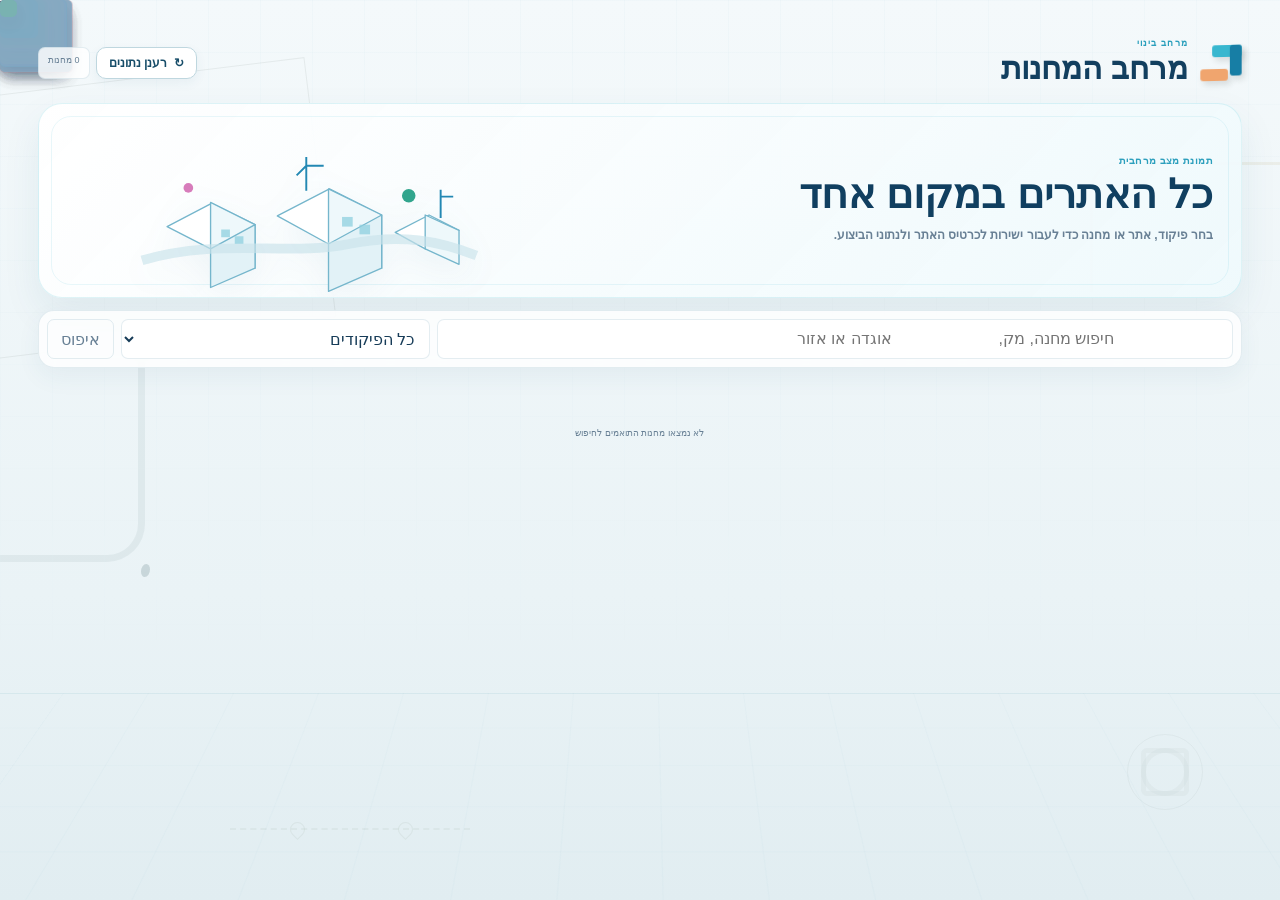
<file: index.html>
<!DOCTYPE html>
<html lang="he" dir="rtl">
<head>
<meta charset="UTF-8">
<meta name="viewport" content="width=device-width,initial-scale=1.0">

<title>מרחב בינוי</title>
<link rel="icon" href="data:,">
<link rel="stylesheet" href="app.css">
</head>


<body>

<div id="app">

    <div class="environment">

        <div class="wall"></div>
        <div class="floor-line"></div>
        <div class="floor"></div>

        <div class="ambient pipe"></div>
        <div class="ambient cable"></div>
        <div class="ambient vent"></div>
        <div class="ambient irrigation"></div>

    </div>

    <main id="view"></main>

</div>


<script src="app.js"></script>
</body>
</html>
</file>
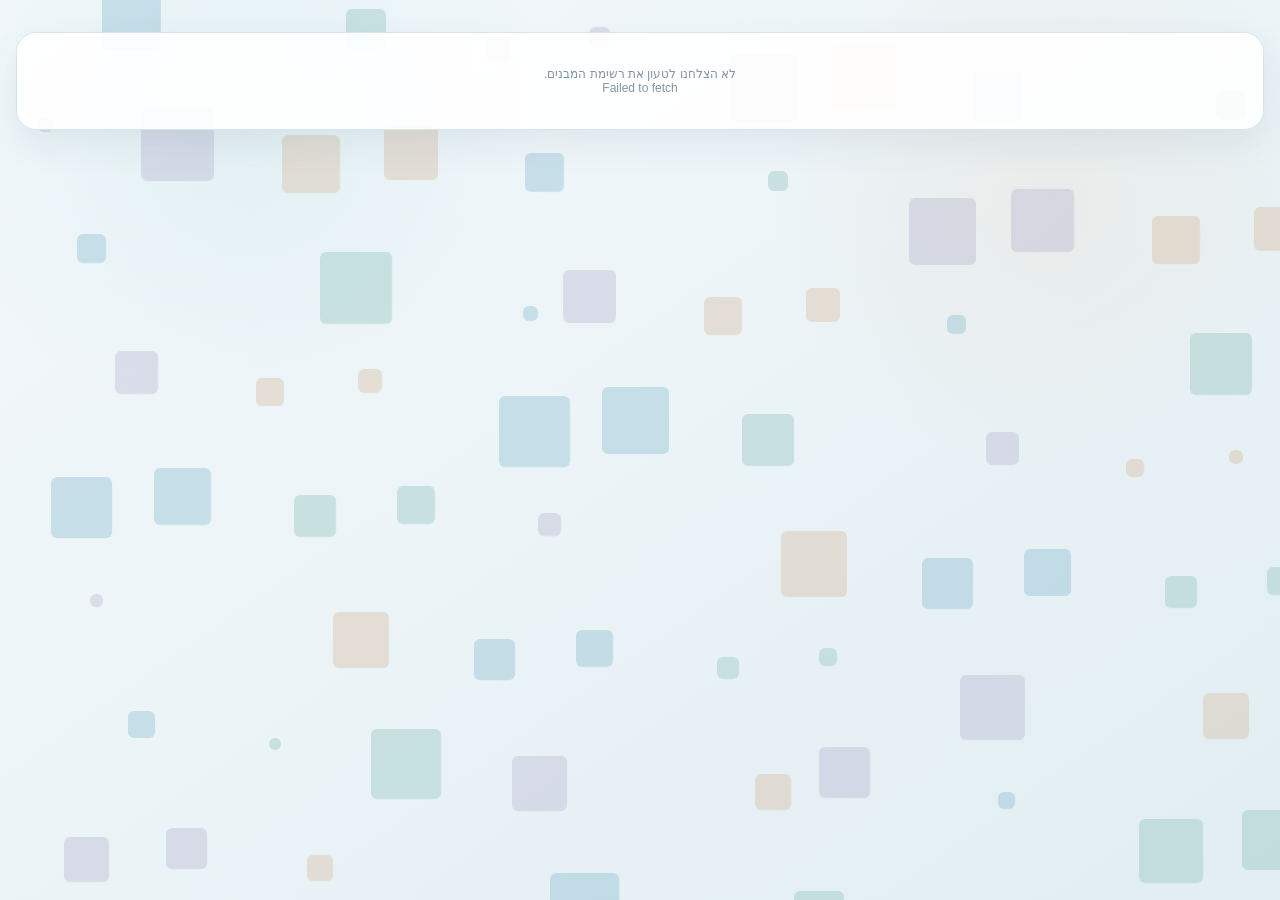
<file: structure.html>
<!doctype html><html lang="he" dir="rtl"><head><meta charset="utf-8"><meta name="viewport" content="width=device-width,initial-scale=1"><title>מבנה · קומה · חדר · אינוונטר</title><link rel="icon" href="data:,"><link rel="stylesheet" href="structure.css"></head><body><div class="bg"><i></i><i></i><i></i><i></i><i></i><i></i><i></i><i></i><i></i><i></i><i></i><i></i><i></i><i></i><i></i><i></i><i></i><i></i><i></i><i></i><i></i><i></i><i></i><i></i><i></i><i></i><i></i><i></i><i></i><i></i><i></i><i></i><i></i><i></i><i></i><i></i><i></i><i></i><i></i><i></i><i></i><i></i><i></i><i></i><i></i><i></i><i></i><i></i><i></i><i></i><i></i><i></i><i></i><i></i><i></i><i></i><i></i><i></i><i></i><i></i><i></i><i></i><i></i><i></i><i></i><i></i><i></i><i></i><i></i><i></i><i></i><i></i></div><main class="app"><div class="topbar"><div class="nav-actions" id="navActions"></div><div class="crumbs" id="crumbs"></div></div><div id="app"><div class="panel loading"><div class="loader"></div>טוען מבנים, קומות, חדרים, אינוונטר וביקורות…</div></div></main><script src="structure.js"></script>
</body></html>
</file>
<file: app.css>
/* =========================================================
   RESET / TOKENS
   ========================================================= */

*{
    box-sizing:border-box;
}

html,
body{
    margin:0;
    min-height:100%;
}

body{
    font-family:Arial,"Segoe UI",sans-serif;
    color:#202923;
    background:#e6e4dd;
    overflow-x:hidden;
}

button,
input,
select{
    font:inherit;
}

button{
    cursor:pointer;
}

:root{
    --bg:#e6e4dd;
    --surface:#f7f6f1;
    --surface2:#efede7;
    --surface3:#e5e4dd;
    --white:#fffefa;

    --text:#202923;
    --muted:#6d766f;
    --faint:#979e99;

    --green:#65796c;
    --green-dark:#405448;
    --green-soft:#dce4de;

    --sand:#c5b395;
    --sand-soft:#eee5d6;

    --water:#718e92;
    --electric:#b6a267;
    --air:#91a4a0;
    --garden:#71856d;

    --orange:#aa7948;
    --orange-soft:#efe0cf;

    --red:#9c625b;
    --red-soft:#ead8d5;

    --line:rgba(55,70,61,.14);
    --line2:rgba(55,70,61,.24);

    --shadow:
        0 10px 24px rgba(35,44,38,.09);

    --shadow-high:
        0 24px 46px rgba(35,44,38,.16);

    --radius:16px;
}


/* =========================================================
   ARCHITECTURAL ROOM
   ========================================================= */

#app{
    position:relative;
    min-height:100vh;

    background:
        linear-gradient(
            180deg,
            #efede7 0%,
            #e8e6df 68%,
            #dad8d0 100%
        );
}

.environment{
    position:fixed;
    inset:0;
    z-index:0;

    overflow:hidden;
    pointer-events:none;

    perspective:1100px;
}

.wall{
    position:absolute;
    inset:0 0 23% 0;
}

.wall::before{
    content:"";
    position:absolute;
    inset:0;

    background-image:
        linear-gradient(
            rgba(65,78,69,.035) 1px,
            transparent 1px
        ),
        linear-gradient(
            90deg,
            rgba(65,78,69,.035) 1px,
            transparent 1px
        );

    background-size:52px 52px;

    mask-image:
        linear-gradient(
            black,
            rgba(0,0,0,.55),
            transparent
        );
}

.wall::after{
    content:"";

    position:absolute;

    width:440px;
    height:260px;

    left:-120px;
    top:12%;

    border:
        1px solid rgba(65,78,69,.08);

    transform:
        rotate(-7deg);
}

.floor-line{
    position:absolute;

    left:0;
    right:0;
    top:77%;

    height:1px;

    background:
        rgba(65,78,69,.12);
}

.floor{
    position:absolute;

    left:-15%;
    right:-15%;

    top:77%;
    bottom:-20%;

    transform-origin:
        top center;

    transform:
        rotateX(62deg);

    background-image:
        linear-gradient(
            rgba(65,78,69,.04) 1px,
            transparent 1px
        ),
        linear-gradient(
            90deg,
            rgba(65,78,69,.04) 1px,
            transparent 1px
        );

    background-size:
        85px 50px;
}


/* =========================================================
   AMBIENT CONSTRUCTION MOTIFS
   ========================================================= */

.ambient{
    position:absolute;
    opacity:.28;
}


/* WATER PIPE */

.pipe{
    left:-35px;
    top:38%;

    width:180px;
    height:220px;

    border-right:
        7px solid rgba(113,142,146,.35);

    border-bottom:
        7px solid rgba(113,142,146,.35);

    border-radius:
        0 0 38px 0;
}

.pipe::after{
    content:"";

    position:absolute;

    right:-12px;
    bottom:-22px;

    width:9px;
    height:13px;

    border-radius:
        60% 40% 60% 40%;

    background:
        var(--water);

    animation:
        drip 2.8s ease-in infinite;
}

@keyframes drip{
    0%,65%{
        transform:translateY(-8px) scale(.6);
        opacity:0;
    }

    75%{
        opacity:.8;
    }

    100%{
        transform:translateY(22px) scale(1);
        opacity:0;
    }
}


/* ELECTRIC CABLE */

.cable{
    right:-20px;
    top:18%;

    width:210px;
    height:130px;

    border-top:
        3px solid rgba(182,162,103,.38);

    border-left:
        3px solid rgba(182,162,103,.38);

    border-radius:
        28px 0 0 0;
}

.cable::after{
    content:"";

    position:absolute;

    width:8px;
    height:8px;

    top:-5px;
    right:0;

    border-radius:50%;

    background:
        #c4ae6d;

    box-shadow:
        0 0 10px rgba(196,174,109,.65);

    animation:
        electricity 3s linear infinite;
}

@keyframes electricity{
    0%{
        right:0;
        opacity:0;
    }

    15%{
        opacity:1;
    }

    70%{
        right:190px;
        opacity:1;
    }

    100%{
        right:190px;
        opacity:0;
    }
}


/* VENT */

.vent{
    right:6%;
    bottom:10%;

    width:76px;
    height:76px;

    border:
        1px solid rgba(70,90,80,.18);

    border-radius:50%;
}

.vent::before,
.vent::after{
    content:"";

    position:absolute;

    inset:13px;

    border:
        5px solid rgba(90,110,100,.14);

    border-radius:
        50% 12% 50% 12%;

    animation:
        fan 9s linear infinite;
}

.vent::after{
    transform:
        rotate(90deg);
}

@keyframes fan{
    to{
        transform:
            rotate(360deg);
    }
}


/* GARDEN / IRRIGATION */

.irrigation{
    left:18%;
    bottom:3%;

    width:240px;
    height:45px;

    border-top:
        2px dashed rgba(113,133,109,.28);
}

.irrigation::before,
.irrigation::after{
    content:"";

    position:absolute;

    top:-8px;

    width:13px;
    height:13px;

    border:
        1px solid rgba(113,133,109,.32);

    border-radius:
        50% 50% 0 50%;

    transform:
        rotate(45deg);
}

.irrigation::before{
    left:25%;
}

.irrigation::after{
    left:70%;
}


/* =========================================================
   VIEW
   ========================================================= */

#view{
    position:relative;
    z-index:2;

    width:
        min(1500px,100%);

    min-height:100vh;

    margin:auto;

    padding:
        clamp(15px,3vw,38px);
}


/* =========================================================
   HEADER
   ========================================================= */

.topbar{
    display:flex;

    align-items:center;
    justify-content:space-between;

    gap:18px;

    margin-bottom:16px;
}

.brand{
    display:flex;
    align-items:center;
    gap:12px;
}

.logo{
    position:relative;

    width:42px;
    height:42px;

    transform-style:
        preserve-3d;

    transform:
        rotateX(8deg)
        rotateY(-10deg);
}

.logo-a,
.logo-b,
.logo-c{
    position:absolute;

    border-radius:3px;

    box-shadow:
        3px 4px 6px rgba(30,40,34,.13);
}

.logo-a{
    right:0;
    top:3px;

    width:30px;
    height:12px;

    background:
        var(--green);
}

.logo-b{
    right:0;
    top:3px;

    width:12px;
    height:31px;

    background:
        var(--green-dark);
}

.logo-c{
    left:0;
    bottom:3px;

    width:28px;
    height:12px;

    background:
        var(--sand);
}

.eyebrow{
    font-size:9px;

    font-weight:700;

    letter-spacing:.13em;

    color:
        var(--green);
}

.main-title{
    margin:2px 0 0;

    font-size:
        clamp(22px,2.8vw,31px);
}

.header-meta{
    display:flex;
    gap:6px;
}

.header-chip{
    padding:7px 9px;

    border:
        1px solid var(--line);

    border-radius:7px;

    background:
        rgba(249,248,243,.7);

    color:
        var(--muted);

    font-size:9px;
}


/* =========================================================
   SEARCH
   ========================================================= */

.search-desk{
    display:grid;

    grid-template-columns:
        minmax(250px,1.8fr)
        minmax(140px,.7fr)
        auto;

    gap:7px;

    padding:8px;

    margin-bottom:15px;

    border:
        1px solid var(--line);

    border-radius:11px;

    background:
        rgba(248,247,242,.82);

    box-shadow:
        0 7px 17px rgba(35,44,38,.07);

    backdrop-filter:
        blur(8px);
}

.control{
    height:40px;

    padding:
        0 11px;

    border:
        1px solid var(--line);

    border-radius:7px;

    outline:none;

    background:
        rgba(255,255,252,.9);
}

.clear{
    padding:
        0 13px;

    border:
        1px solid var(--line);

    border-radius:7px;

    background:
        transparent;

    color:
        var(--muted);
}


/* =========================================================
   COMMAND ACCORDION
   ========================================================= */

.commands{
    display:flex;
    flex-direction:column;
    gap:9px;

    perspective:
        1200px;
}

.command{
    position:relative;

    border:
        1px solid var(--line);

    border-radius:14px;

    background:
        linear-gradient(
            145deg,
            rgba(248,247,242,.95),
            rgba(235,233,226,.92)
        );

    box-shadow:
        0 7px 18px rgba(35,44,38,.08);

    overflow:hidden;

    transform-style:
        preserve-3d;

    transition:
        transform .3s cubic-bezier(.2,.8,.2,1),
        box-shadow .3s ease;
}

.command:hover{
    transform:
        translateZ(6px)
        rotateX(.4deg);

    box-shadow:
        0 12px 27px rgba(35,44,38,.11);
}

.command.open{
    box-shadow:
        0 17px 34px rgba(35,44,38,.13);

    transform:
        translateZ(10px);
}


/* COMMAND HERO */

.command-head{
    position:relative;

    min-height:90px;

    padding:
        13px 15px;

    display:flex;

    align-items:center;
    justify-content:space-between;

    gap:18px;

    cursor:pointer;

    overflow:hidden;
}

.command-head:hover{
    background:
        rgba(255,255,255,.22);
}

.command-main{
    position:relative;
    z-index:2;

    display:flex;
    align-items:center;

    gap:12px;
}

.command-symbol{
    position:relative;

    width:50px;
    height:50px;

    flex:0 0 auto;

    transform-style:
        preserve-3d;

    transition:
        transform .45s cubic-bezier(.2,.8,.2,1);
}

.command:hover .command-symbol{
    transform:
        rotateY(-12deg)
        rotateX(6deg)
        translateZ(12px);
}


/* MINI BUILDING */

.mini-building{
    position:absolute;

    right:5px;
    bottom:5px;

    width:34px;
    height:30px;

    border:
        1px solid rgba(65,79,70,.32);

    background:
        linear-gradient(
            145deg,
            #dfe1db,
            #cbd0ca
        );

    box-shadow:
        5px 5px 7px rgba(40,48,43,.12);
}

.mini-building::before{
    content:"";

    position:absolute;

    left:5px;
    right:5px;
    top:8px;

    height:1px;

    background:
        rgba(65,79,70,.25);

    box-shadow:
        0 7px rgba(65,79,70,.25);
}

.mini-building::after{
    content:"";

    position:absolute;

    right:9px;
    top:-9px;

    width:18px;
    height:8px;

    border:
        1px solid rgba(65,79,70,.25);

    background:
        #e8e8e2;
}

.command-title{
    font-size:16px;
    font-weight:700;
}

.command-subtitle{
    margin-top:3px;

    font-size:9px;

    color:
        var(--muted);
}

.command-side{
    position:relative;
    z-index:2;

    display:flex;
    align-items:center;

    gap:12px;
}

.command-number{
    text-align:center;
}

.command-number strong{
    display:block;

    font-size:20px;
}

.command-number span{
    font-size:8px;

    color:
        var(--muted);
}

.command-toggle{
    width:29px;
    height:29px;

    display:grid;
    place-items:center;

    border:
        1px solid var(--line);

    border-radius:7px;

    background:
        rgba(255,255,255,.45);

    color:
        var(--green-dark);

    transition:
        transform .3s ease;
}

.command.open .command-toggle{
    transform:
        rotate(180deg);
}


/* BLUEPRINT DECORATION */

.command-blueprint{
    position:absolute;

    width:330px;
    height:120px;

    left:10%;

    top:-35px;

    opacity:.09;

    border:
        1px solid var(--green-dark);

    transform:
        rotate(-4deg);
}

.command-blueprint::before{
    content:"";

    position:absolute;

    inset:17px 28px;

    border:
        1px solid var(--green-dark);
}

.command-blueprint::after{
    content:"";

    position:absolute;

    left:45%;
    top:17px;
    bottom:17px;

    width:1px;

    background:
        var(--green-dark);
}


/* =========================================================
   COMMAND BODY
   ========================================================= */

.command-body{
    max-height:0;

    opacity:0;

    overflow:hidden;

    border-top:
        1px solid transparent;

    transition:
        max-height .65s cubic-bezier(.2,.8,.2,1),
        opacity .3s ease,
        padding .4s ease,
        border-color .3s ease;
}

.command.open .command-body{
    max-height:4000px;

    opacity:1;

    padding:12px;

    border-top-color:
        var(--line);
}

.command-future{
    display:none;
}


/* =========================================================
   CAMPS
   ========================================================= */

.camp-grid{
    display:grid;

    grid-template-columns:
        repeat(
            auto-fill,
            minmax(205px,1fr)
        );

    gap:8px;
}

.camp{
    position:relative;

    min-height:116px;

    padding:12px;

    border:
        1px solid var(--line);

    border-radius:9px;

    background:
        linear-gradient(
            145deg,
            #fffefa,
            #f1f0ea
        );

    box-shadow:
        0 4px 8px rgba(35,44,38,.06);

    overflow:hidden;

    cursor:pointer;

    transform-style:
        preserve-3d;

    transition:
        transform .25s cubic-bezier(.2,.8,.2,1),
        box-shadow .25s ease;
}

.camp:hover{
    z-index:4;

    transform:
        translateY(-5px)
        translateZ(18px)
        rotateX(1.4deg)
        rotateY(-1deg);

    box-shadow:
        0 15px 26px rgba(35,44,38,.14);
}

.camp::before{
    content:"";

    position:absolute;

    right:0;
    top:0;
    bottom:0;

    width:3px;

    background:
        var(--green);
}

.camp-name{
    position:relative;
    z-index:2;

    padding-left:24px;

    font-size:13px;
    font-weight:700;

    white-space:nowrap;
    overflow:hidden;
    text-overflow:ellipsis;
}

.camp-arrow{
    position:absolute;

    left:10px;
    top:10px;

    width:23px;
    height:23px;

    display:grid;
    place-items:center;

    border-radius:6px;

    background:
        var(--green-soft);

    color:
        var(--green-dark);

    transition:
        transform .25s ease;
}

.camp:hover .camp-arrow{
    transform:
        translateX(-3px);
}

.camp-meta{
    margin-top:5px;

    font-size:8px;

    color:
        var(--muted);
}

.camp-service{
    position:absolute;

    right:12px;
    left:12px;
    bottom:11px;
}

.service-label{
    display:flex;
    justify-content:space-between;

    margin-bottom:4px;

    font-size:7px;

    color:
        var(--faint);
}

.track{
    height:3px;

    border-radius:10px;

    background:
        rgba(60,75,65,.1);

    overflow:hidden;
}

.fill{
    height:100%;

    background:
        var(--green);
}


/* =========================================================
   SITE NAV
   ========================================================= */

.site-nav{
    display:flex;

    gap:5px;

    margin-bottom:9px;

    padding:5px;

    border:
        1px solid var(--line);

    border-radius:10px;

    background:
        rgba(248,247,242,.82);

    overflow-x:auto;
}

.nav{
    position:relative;

    padding:8px 11px;

    border:0;
    border-radius:6px;

    background:transparent;

    color:
        var(--muted);

    font-size:9px;

    white-space:nowrap;

    overflow:hidden;
}

.nav:hover{
    background:
        rgba(101,121,108,.08);

    color:
        var(--green-dark);
}

.nav.active{
    color:white;

    background:
        var(--green-dark);
}

.nav-electric.active::after{
    content:"";

    position:absolute;

    left:-30%;
    right:-30%;
    bottom:0;

    height:2px;

    background:
        #d4c17d;

    animation:
        navPulse 1.2s linear infinite;
}

@keyframes navPulse{
    from{transform:translateX(70%)}
    to{transform:translateX(-70%)}
}


/* =========================================================
   HERO BASE
   ========================================================= */

.hero{
    position:relative;

    min-height:190px;

    margin-bottom:9px;

    padding:19px 21px;

    border-radius:16px;

    overflow:hidden;

    color:white;

    box-shadow:
        0 16px 34px rgba(35,44,38,.16);

    perspective:
        800px;
}

.hero-site{
    background:
        linear-gradient(
            135deg,
            #3e5145,
            #596c60
        );
}

.hero-buildings{
    background:
        linear-gradient(
            135deg,
            #48564e,
            #6d756d
        );
}

.hero-inventory{
    background:
        linear-gradient(
            135deg,
            #3f504b,
            #596965
        );
}

.hero-issues{
    background:
        linear-gradient(
            135deg,
            #544d46,
            #716359
        );
}

.hero-treatments{
    background:
        linear-gradient(
            135deg,
            #44564b,
            #687064
        );
}

.hero-reviews{
    background:
        linear-gradient(
            135deg,
            #45535a,
            #647079
        );
}

.hero-maintenance{
    background:
        linear-gradient(
            135deg,
            #4d5447,
            #68715d
        );
}

.hero-grid{
    position:absolute;
    inset:0;

    background-image:
        linear-gradient(
            rgba(255,255,255,.035) 1px,
            transparent 1px
        ),
        linear-gradient(
            90deg,
            rgba(255,255,255,.035) 1px,
            transparent 1px
        );

    background-size:
        38px 38px;
}

.hero-content{
    position:relative;
    z-index:5;
}

.hero-kicker{
    margin-top:25px;

    font-size:8px;

    letter-spacing:.1em;

    opacity:.65;
}

.hero h2{
    margin:3px 0 0;

    font-size:
        clamp(29px,5vw,48px);

    line-height:1;
}

.hero-meta{
    display:flex;
    flex-wrap:wrap;

    gap:5px;

    margin-top:10px;
}

.hero-meta span{
    padding:4px 6px;

    border:
        1px solid rgba(255,255,255,.12);

    border-radius:5px;

    background:
        rgba(255,255,255,.05);

    font-size:8px;
}

.back{
    position:relative;
    z-index:8;

    padding:6px 8px;

    border:
        1px solid rgba(255,255,255,.14);

    border-radius:6px;

    color:white;

    background:
        rgba(255,255,255,.06);

    font-size:8px;
}


/* =========================================================
   BUILDING HERO MOTION
   ========================================================= */

.hero-building-model{
    position:absolute;

    left:8%;
    top:27px;

    width:300px;
    height:145px;

    transform-style:
        preserve-3d;

    transform:
        rotateX(57deg)
        rotateZ(-8deg);

    transition:
        transform .6s cubic-bezier(.2,.8,.2,1);
}

.hero:hover .hero-building-model{
    transform:
        rotateX(53deg)
        rotateZ(-6deg)
        translateZ(14px);
}

.hero-floor{
    position:absolute;

    width:210px;
    height:65px;

    left:40px;

    border:
        1px solid rgba(255,255,255,.26);

    background:
        rgba(255,255,255,.07);

    box-shadow:
        0 7px 15px rgba(0,0,0,.08);

    transition:
        transform .5s cubic-bezier(.2,.8,.2,1);
}

.hero-floor.f1{
    top:68px;
}

.hero-floor.f2{
    top:46px;
}

.hero-floor.f3{
    top:24px;
}

.hero:hover .hero-floor.f1{
    transform:
        translateZ(-5px);
}

.hero:hover .hero-floor.f2{
    transform:
        translateZ(15px);
}

.hero:hover .hero-floor.f3{
    transform:
        translateZ(35px);
}


/* =========================================================
   INVENTORY HERO / SYSTEMS
   ========================================================= */

.system-map{
    position:absolute;

    left:5%;
    top:30px;

    width:330px;
    height:135px;
}

.system-node{
    position:absolute;

    width:45px;
    height:45px;

    display:grid;
    place-items:center;

    border:
        1px solid rgba(255,255,255,.2);

    border-radius:50%;

    background:
        rgba(255,255,255,.07);

    font-size:9px;

    transition:
        transform .25s ease,
        background .25s ease;
}

.system-node:hover{
    transform:
        scale(1.15)
        translateZ(10px);

    background:
        rgba(255,255,255,.14);
}

.system-node.electric{
    left:15px;
    top:20px;
}

.system-node.water{
    left:120px;
    top:70px;
}

.system-node.air{
    left:225px;
    top:15px;
}

.system-node.garden{
    left:275px;
    top:83px;
}

.system-line{
    position:absolute;

    height:2px;

    transform-origin:
        right center;

    background:
        rgba(255,255,255,.15);

    overflow:hidden;
}

.system-line::after{
    content:"";

    position:absolute;

    width:45px;
    height:100%;

    background:
        rgba(255,255,255,.65);

    animation:
        systemFlow 2.2s linear infinite;
}

.system-line.l1{
    width:115px;
    left:50px;
    top:53px;

    transform:
        rotate(-20deg);
}

.system-line.l2{
    width:120px;
    left:154px;
    top:73px;

    transform:
        rotate(21deg);
}

@keyframes systemFlow{
    from{
        transform:
            translateX(150px);
    }

    to{
        transform:
            translateX(-70px);
    }
}


/* =========================================================
   ISSUE HERO
   ========================================================= */

.issue-line{
    position:absolute;

    left:5%;
    top:88px;

    width:310px;
    height:3px;

    background:
        rgba(255,255,255,.18);
}

.issue-line::before{
    content:"";

    position:absolute;

    right:0;

    width:45%;

    height:100%;

    background:
        rgba(255,255,255,.45);

    animation:
        faultPulse 2s ease-in-out infinite;
}

.issue-line::after{
    content:"!";

    position:absolute;

    left:48%;
    top:-16px;

    width:32px;
    height:32px;

    display:grid;
    place-items:center;

    border:
        1px solid rgba(255,255,255,.35);

    border-radius:50%;

    background:
        rgba(130,70,60,.35);

    font-weight:700;
}

@keyframes faultPulse{
    0%,100%{opacity:.15}
    50%{opacity:1}
}


/* =========================================================
   TREATMENT HERO / SCREW
   ========================================================= */

.tool-screw{
    position:absolute;

    left:13%;
    top:42px;

    width:110px;
    height:110px;

    border:
        2px dashed rgba(255,255,255,.18);

    border-radius:50%;

    animation:
        screw 8s linear infinite;
}

.tool-screw::before{
    content:"";

    position:absolute;

    left:47px;
    top:14px;

    width:14px;
    height:80px;

    border-radius:7px;

    background:
        rgba(255,255,255,.17);
}

.tool-screw::after{
    content:"";

    position:absolute;

    left:29px;
    top:14px;

    width:50px;
    height:12px;

    border-radius:4px;

    background:
        rgba(255,255,255,.22);
}

@keyframes screw{
    to{
        transform:
            rotate(360deg);
    }
}


/* =========================================================
   REVIEW HERO / SCANNER
   ========================================================= */

.scan-plan{
    position:absolute;

    left:6%;
    top:32px;

    width:300px;
    height:125px;

    border:
        1px solid rgba(255,255,255,.16);

    background-image:
        linear-gradient(
            rgba(255,255,255,.04) 1px,
            transparent 1px
        ),
        linear-gradient(
            90deg,
            rgba(255,255,255,.04) 1px,
            transparent 1px
        );

    background-size:
        20px 20px;
}

.scan-plan::after{
    content:"";

    position:absolute;

    left:0;
    right:0;

    height:2px;

    background:
        rgba(190,220,215,.7);

    box-shadow:
        0 0 12px rgba(190,220,215,.45);

    animation:
        scanner 2.8s ease-in-out infinite;
}

@keyframes scanner{
    0%,100%{top:5px}
    50%{top:115px}
}


/* =========================================================
   KPI
   ========================================================= */

.kpis{
    display:grid;

    grid-template-columns:
        repeat(4,1fr);

    gap:7px;

    margin-bottom:8px;
}

.kpi{
    position:relative;

    min-height:92px;

    padding:12px;

    border:
        1px solid var(--line);

    border-radius:9px;

    background:
        rgba(249,248,243,.92);

    box-shadow:
        0 5px 10px rgba(35,44,38,.06);

    overflow:hidden;

    cursor:pointer;

    transition:
        transform .22s ease,
        box-shadow .22s ease;
}

.kpi:hover{
    transform:
        translateY(-4px)
        perspective(500px)
        rotateX(2deg);

    box-shadow:
        0 12px 19px rgba(35,44,38,.11);
}

.kpi-label{
    font-size:8px;
    color:var(--muted);
}

.kpi-value{
    margin-top:5px;

    font-size:23px;
    font-weight:700;
}

.kpi-note{
    margin-top:3px;

    font-size:7px;

    color:
        var(--faint);
}


/* =========================================================
   PANEL
   ========================================================= */

.panel{
    border:
        1px solid var(--line);

    border-radius:12px;

    background:
        rgba(248,247,242,.93);

    box-shadow:
        var(--shadow);

    overflow:hidden;
}

.panel-head{
    padding:12px 14px;

    display:flex;
    align-items:center;
    justify-content:space-between;

    gap:10px;

    border-bottom:
        1px solid var(--line);
}

.panel-title{
    font-size:12px;
    font-weight:700;
}

.panel-sub{
    margin-top:2px;

    font-size:8px;

    color:
        var(--muted);
}


/* =========================================================
   BUILDINGS
   ========================================================= */

.building-grid{
    display:grid;

    grid-template-columns:
        repeat(
            auto-fill,
            minmax(220px,1fr)
        );

    gap:8px;

    padding:10px;
}

.building-card{
    position:relative;

    min-height:170px;

    padding:12px;

    border:
        1px solid var(--line);

    border-radius:9px;

    background:
        linear-gradient(
            145deg,
            #fbfaf5,
            #eceae3
        );

    cursor:pointer;

    overflow:hidden;

    perspective:
        500px;

    transition:
        transform .25s ease,
        box-shadow .25s ease;
}

.building-card:hover{
    transform:
        translateY(-5px);

    box-shadow:
        var(--shadow);
}

.building-model{
    position:relative;

    height:85px;

    transform-style:
        preserve-3d;
}

.building-layer{
    position:absolute;

    right:18%;
    left:18%;

    height:36px;

    border:
        1px solid rgba(65,78,69,.19);

    background:
        rgba(210,214,207,.7);

    box-shadow:
        5px 6px 8px rgba(40,48,43,.08);

    transition:
        transform .35s cubic-bezier(.2,.8,.2,1);
}

.building-layer.one{
    bottom:5px;
}

.building-layer.two{
    bottom:24px;
}

.building-layer.three{
    bottom:43px;
}

.building-card:hover .one{
    transform:
        translateY(5px)
        rotateX(4deg);
}

.building-card:hover .two{
    transform:
        translateY(-1px)
        translateZ(8px);
}

.building-card:hover .three{
    transform:
        translateY(-8px)
        translateZ(15px);
}

.card-title{
    font-size:11px;
    font-weight:700;
}

.card-meta{
    margin-top:4px;

    display:flex;
    flex-wrap:wrap;

    gap:5px;

    color:
        var(--muted);

    font-size:7px;
}


/* =========================================================
   INVENTORY
   ========================================================= */

.inventory-grid{
    display:grid;

    grid-template-columns:
        repeat(
            auto-fill,
            minmax(215px,1fr)
        );

    gap:8px;

    padding:10px;
}

.inventory-card{
    position:relative;

    min-height:142px;

    padding:12px;

    border:
        1px solid var(--line);

    border-radius:9px;

    background:
        linear-gradient(
            145deg,
            #fbfaf5,
            #eeece6
        );

    cursor:pointer;

    overflow:hidden;

    transition:
        transform .25s ease,
        box-shadow .25s ease;
}

.inventory-card:hover{
    transform:
        translateY(-5px)
        perspective(600px)
        rotateX(2deg)
        rotateY(-1deg);

    box-shadow:
        var(--shadow);
}

.inventory-subject{
    display:inline-flex;

    padding:4px 6px;

    margin-bottom:10px;

    border-radius:5px;

    background:
        var(--green-soft);

    color:
        var(--green-dark);

    font-size:7px;
}

.inventory-card.electric .inventory-subject{
    background:#ece5cf;
    color:#7d6d3d;
}

.inventory-card.water .inventory-subject{
    background:#dce7e8;
    color:#55777b;
}

.inventory-card.garden .inventory-subject{
    background:#e0e7dc;
    color:#5c7257;
}


/* =========================================================
   TABLE / CLICKABLE RECORDS
   ========================================================= */

.table-wrap{
    overflow:auto;
}

table{
    width:100%;
    border-collapse:collapse;

    font-size:8px;
}

th{
    padding:8px 9px;

    text-align:right;

    background:
        #ebeae4;

    color:
        var(--muted);

    border-bottom:
        1px solid var(--line2);
}

td{
    padding:9px;

    border-bottom:
        1px solid var(--line);
}

tbody tr{
    cursor:pointer;

    transition:
        background .15s ease,
        transform .15s ease;
}

tbody tr:hover{
    background:
        rgba(101,121,108,.06);
}


/* =========================================================
   DETAIL DRAWER
   ========================================================= */

.drawer-backdrop{
    position:fixed;

    inset:0;

    z-index:50;

    display:flex;
    justify-content:flex-start;

    background:
        rgba(40,47,42,.18);

    backdrop-filter:
        blur(4px);

    animation:
        fadeIn .2s ease;
}

.drawer{
    width:
        min(560px,92vw);

    height:100%;

    padding:18px;

    overflow:auto;

    background:
        #f5f4ee;

    border-right:
        1px solid var(--line);

    box-shadow:
        20px 0 45px rgba(30,38,32,.16);

    animation:
        drawerIn .35s cubic-bezier(.2,.8,.2,1);
}

@keyframes drawerIn{
    from{
        transform:
            translateX(-100%);
    }

    to{
        transform:
            translateX(0);
    }
}

@keyframes fadeIn{
    from{opacity:0}
    to{opacity:1}
}

.drawer-close{
    border:
        1px solid var(--line);

    border-radius:6px;

    background:white;

    padding:6px 8px;
}

.drawer-title{
    margin:
        25px 0 4px;

    font-size:25px;
}

.drawer-sub{
    color:
        var(--muted);

    font-size:9px;
}

.detail-grid{
    display:grid;

    grid-template-columns:
        repeat(2,1fr);

    gap:7px;

    margin-top:18px;
}

.detail{
    padding:10px;

    border:
        1px solid var(--line);

    border-radius:8px;

    background:white;
}

.detail-label{
    font-size:7px;
    color:var(--muted);
}

.detail-value{
    margin-top:4px;
    font-size:10px;
    font-weight:600;
}


/* =========================================================
   LOADER / EMPTY
   ========================================================= */

.loader{
    min-height:260px;

    display:grid;
    place-items:center;

    color:
        var(--muted);

    font-size:9px;
}

.loader-line{
    width:75px;
    height:3px;

    margin:10px auto;

    overflow:hidden;

    border-radius:10px;

    background:
        rgba(60,75,65,.12);
}

.loader-line::after{
    content:"";

    display:block;

    width:35%;
    height:100%;

    background:
        var(--green);

    animation:
        loading 1s ease-in-out infinite;
}

@keyframes loading{
    from{
        transform:translateX(180%);
    }

    to{
        transform:translateX(-300%);
    }
}

.empty{
    padding:45px 15px;

    text-align:center;

    color:
        var(--muted);

    font-size:9px;
}


/* =========================================================
   RESPONSIVE
   ========================================================= */

@media(max-width:900px){

    .kpis{
        grid-template-columns:
            repeat(2,1fr);
    }

    .search-desk{
        grid-template-columns:
            1fr 1fr;
    }

    .search-desk input{
        grid-column:
            1/-1;
    }

}

@media(max-width:600px){

    #view{
        padding:12px;
    }

    .header-meta{
        display:none;
    }

    .search-desk{
        grid-template-columns:1fr;
    }

    .search-desk input{
        grid-column:auto;
    }

    .camp-grid,
    .building-grid,
    .inventory-grid{
        grid-template-columns:1fr;
    }

    .hero-building-model,
    .system-map,
    .scan-plan,
    .issue-line,
    .tool-screw{
        opacity:.35;
        transform:scale(.7);
        transform-origin:left center;
    }

}


/* =========================================================
   SITE DASHBOARD — INDEPENDENT ASYNC CARDS
   ========================================================= */

.site-source-grid{
    display:grid;
    grid-template-columns:
        repeat(auto-fit,minmax(220px,1fr));
    gap:10px;
    padding:10px;
}

.site-source-card{
    position:relative;
    min-height:176px;
    padding:14px;
    border:1px solid var(--line);
    border-radius:11px;
    background:rgba(250,249,244,.94);
    overflow:hidden;
    cursor:pointer;
    box-shadow:0 5px 12px rgba(35,44,38,.055);
    transition:
        transform .25s ease,
        box-shadow .25s ease,
        border-color .35s ease,
        background .35s ease;
}

.site-source-card:hover{
    transform:translateY(-4px);
    box-shadow:0 13px 24px rgba(35,44,38,.10);
}

.site-source-card::before{
    content:"";
    position:absolute;
    inset:0 auto 0 0;
    width:3px;
    opacity:.28;
    background:currentColor;
}

.site-source-card.is-loading::after{
    content:"";
    position:absolute;
    right:0;
    bottom:0;
    width:42%;
    height:3px;
    background:currentColor;
    opacity:.58;
    animation:siteSourceLoading 1.05s ease-in-out infinite;
}

.site-source-card.is-loaded{
    border-color:rgba(49,112,83,.28);
    background:
        linear-gradient(
            145deg,
            rgba(250,249,244,.98),
            rgba(235,242,236,.78)
        );
}

.site-source-card.is-error{
    border-color:rgba(158,76,58,.32);
}

.source-card-top{
    display:flex;
    justify-content:space-between;
    align-items:flex-start;
    gap:10px;
}

.source-card-title{
    font-size:12px;
    font-weight:700;
}

.source-card-description{
    margin-top:4px;
    font-size:8px;
    color:var(--muted);
}

.source-card-value{
    margin-top:18px;
    font-size:30px;
    line-height:1;
    font-weight:700;
    letter-spacing:-1px;
}

.source-card-value.loading-value{
    font-size:17px;
    letter-spacing:0;
    opacity:.46;
}

.source-card-status{
    margin-top:9px;
    min-height:18px;
    display:flex;
    align-items:center;
    gap:7px;
    font-size:8px;
    color:var(--muted);
}

.source-card-status-dot{
    width:7px;
    height:7px;
    border-radius:50%;
    background:currentColor;
}

.is-loading .source-card-status-dot{
    animation:siteStatusPulse .8s ease-in-out infinite alternate;
}

.source-card-svg{
    width:48px;
    height:48px;
    opacity:.48;
    transform:translateY(0) scale(.96);
    transition:
        opacity .3s ease,
        transform .3s ease;
}

.site-source-card.just-loaded .source-card-svg{
    animation:siteCardComplete .78s cubic-bezier(.2,.8,.2,1);
}

.site-source-card.just-loaded .source-card-value{
    animation:siteValueComplete .65s cubic-bezier(.2,.8,.2,1);
}

@keyframes siteSourceLoading{
    0%{transform:translateX(115%);}
    100%{transform:translateX(-250%);}
}

@keyframes siteStatusPulse{
    to{opacity:.25;transform:scale(.72);}
}

@keyframes siteCardComplete{
    0%{opacity:.15;transform:scale(.72) rotate(-8deg);}
    55%{opacity:.95;transform:scale(1.15) rotate(2deg);}
    100%{opacity:.58;transform:scale(1) rotate(0);}
}

@keyframes siteValueComplete{
    0%{opacity:.2;transform:translateY(5px);}
    100%{opacity:1;transform:translateY(0);}
}

@media (prefers-reduced-motion:reduce){
    .site-source-card,
    .site-source-card::after,
    .source-card-svg,
    .source-card-value,
    .source-card-status-dot{
        animation:none!important;
        transition:none!important;
    }
}


/* =========================================================
   SITE READINESS / COMPETENCY
   Local HTML + CSS + inline SVG only — no chart library.
   ========================================================= */

.readiness-panel{
    margin-bottom:10px;
    overflow:hidden;
}

.readiness-layout{
    display:grid;
    grid-template-columns:minmax(240px,.82fr) minmax(0,2.18fr);
    gap:10px;
    padding:10px;
}

.readiness-main,
.readiness-category{
    position:relative;
    border:1px solid var(--line);
    border-radius:12px;
    background:rgba(250,249,244,.92);
    overflow:hidden;
}

.readiness-main{
    min-height:250px;
    display:grid;
    grid-template-columns:1fr 1.1fr;
    align-items:center;
    gap:4px;
    padding:16px;
}

.readiness-main-copy{
    position:relative;
    z-index:2;
}

.readiness-kicker{
    font-size:8px;
    color:var(--muted);
    margin-bottom:6px;
}

.readiness-number{
    font-size:42px;
    line-height:.95;
    font-weight:800;
    letter-spacing:-2px;
}

.readiness-number small{
    font-size:17px;
    letter-spacing:0;
    font-weight:700;
}

.readiness-label{
    margin-top:8px;
    font-size:11px;
    font-weight:700;
}

.readiness-meta{
    margin-top:14px;
    display:grid;
    gap:5px;
    font-size:8px;
    color:var(--muted);
}

.readiness-meta-row{
    display:flex;
    justify-content:space-between;
    gap:10px;
    border-top:1px solid rgba(110,120,112,.12);
    padding-top:5px;
}

.readiness-building{
    width:100%;
    height:190px;
    overflow:visible;
}

.readiness-building .building-outline{
    fill:none;
    stroke:currentColor;
    stroke-width:2;
    stroke-linejoin:round;
}

.readiness-building .building-gridline{
    fill:none;
    stroke:currentColor;
    stroke-width:1;
    opacity:.18;
}

.readiness-building .building-fill{
    fill:rgba(91,130,105,.23);
    stroke:none;
}

.readiness-building .building-fill-strong{
    fill:rgba(91,130,105,.36);
    stroke:none;
}

.readiness-building .readiness-wave{
    fill:none;
    stroke:rgba(91,130,105,.8);
    stroke-width:2;
}

.readiness-categories{
    display:grid;
    grid-template-columns:repeat(5,minmax(120px,1fr));
    gap:8px;
}

.readiness-category{
    min-height:250px;
    padding:11px;
    display:flex;
    flex-direction:column;
    cursor:default;
    transition:
        transform .25s ease,
        border-color .25s ease,
        box-shadow .25s ease;
}

.readiness-category:hover{
    transform:translateY(-3px);
    border-color:rgba(71,116,97,.34);
    box-shadow:0 10px 24px rgba(34,53,43,.08);
}

.readiness-category-head{
    display:flex;
    justify-content:space-between;
    align-items:flex-start;
    gap:7px;
}

.readiness-category-name{
    min-height:28px;
    font-size:9px;
    line-height:1.35;
    font-weight:700;
}

.readiness-category-value{
    font-size:21px;
    font-weight:800;
    line-height:1;
}

.readiness-category-value small{
    font-size:10px;
}

.readiness-motif{
    flex:1;
    min-height:92px;
    display:flex;
    align-items:center;
    justify-content:center;
}

.readiness-motif svg{
    width:100%;
    max-width:112px;
    height:92px;
    overflow:visible;
}

.readiness-motif .motif-line{
    fill:none;
    stroke:currentColor;
    stroke-width:2;
    stroke-linecap:round;
    stroke-linejoin:round;
}

.readiness-motif .motif-soft{
    fill:none;
    stroke:rgba(71,116,97,.72);
    stroke-width:2.4;
    stroke-linecap:round;
    stroke-linejoin:round;
}

.readiness-motif .motif-fill{
    fill:rgba(71,116,97,.13);
    stroke:currentColor;
    stroke-width:2;
}

.readiness-category-bar{
    height:4px;
    border-radius:999px;
    background:rgba(90,100,94,.10);
    overflow:hidden;
    margin:3px 0 9px;
}

.readiness-category-bar > span{
    display:block;
    height:100%;
    width:var(--readiness);
    background:currentColor;
    border-radius:inherit;
    transform-origin:right center;
    animation:readinessBarIn .7s cubic-bezier(.2,.8,.2,1) both;
}

.readiness-category-meta{
    display:grid;
    gap:4px;
    font-size:7.5px;
    color:var(--muted);
}

.readiness-category-meta > div{
    display:flex;
    justify-content:space-between;
    gap:6px;
}

.readiness-loading{
    min-height:210px;
    display:grid;
    place-items:center;
    padding:20px;
    color:var(--muted);
    font-size:9px;
    text-align:center;
}

.readiness-loading-scene{
    width:150px;
    margin:auto auto 12px;
}

.readiness-loading-scene svg{
    width:100%;
    height:auto;
}

.readiness-loading-line{
    fill:none;
    stroke:currentColor;
    stroke-width:2;
    stroke-linecap:round;
    stroke-linejoin:round;
    stroke-dasharray:150;
    animation:readinessDraw 1.3s linear infinite;
}

.readiness-empty-note{
    font-size:7px;
    color:var(--muted);
    margin-top:5px;
}

@keyframes readinessBarIn{
    from{transform:scaleX(0);}
    to{transform:scaleX(1);}
}

@keyframes readinessDraw{
    from{stroke-dashoffset:150;}
    to{stroke-dashoffset:-150;}
}

@media(max-width:1050px){
    .readiness-layout{
        grid-template-columns:1fr;
    }

    .readiness-categories{
        grid-template-columns:repeat(3,1fr);
    }
}

@media(max-width:700px){
    .readiness-main{
        grid-template-columns:1fr 1fr;
    }

    .readiness-categories{
        grid-template-columns:repeat(2,1fr);
    }
}

@media(max-width:470px){
    .readiness-main{
        grid-template-columns:1fr;
    }

    .readiness-categories{
        grid-template-columns:1fr;
    }
}

@media(prefers-reduced-motion:reduce){
    .readiness-category,
    .readiness-category-bar > span,
    .readiness-loading-line{
        animation:none!important;
        transition:none!important;
    }
}


/* ===== SITEP V5 — PROJECTS / BUDGET / GANTT ===== */
.site-source-card[data-source-card="projects"]{color:#536b61}
.site-source-card[data-source-card="paka"]{color:#85744e}
.site-source-card[data-source-card="budget"]{color:#65796c}
.budget-card-value{margin-top:14px;display:grid;grid-template-columns:repeat(3,1fr);gap:6px}
.budget-mini{padding:7px;border:1px solid var(--line);border-radius:7px;background:rgba(255,255,255,.42)}
.budget-mini strong{display:block;font-size:14px}.budget-mini span{font-size:7px;color:var(--muted)}
.timeline-panel{margin-top:10px}.timeline-wrap{overflow:auto;padding:10px}
.timeline{min-width:980px;border:1px solid var(--line);border-radius:10px;overflow:hidden;background:rgba(255,255,255,.42)}
.timeline-head,.timeline-row{display:grid;grid-template-columns:210px minmax(720px,1fr)}
.timeline-label{padding:8px 10px;border-left:1px solid var(--line);border-bottom:1px solid var(--line);font-size:8px}
.timeline-head .timeline-label{font-weight:700;background:#ebeae4}
.timeline-track{position:relative;min-height:42px;border-bottom:1px solid var(--line);background-image:linear-gradient(90deg,rgba(65,78,69,.06) 1px,transparent 1px);background-size:8.333% 100%}
.timeline-head .timeline-track{height:34px;background:#ebeae4}
.timeline-month{position:absolute;top:0;bottom:0;padding:8px 5px;border-right:1px solid rgba(65,78,69,.08);font-size:7px;color:var(--muted);white-space:nowrap}
.timeline-today{position:absolute;top:0;bottom:0;width:2px;background:var(--red);opacity:.65;z-index:5}
.timeline-bar{position:absolute;top:10px;height:21px;min-width:5px;border-radius:5px;padding:4px 6px;overflow:hidden;white-space:nowrap;text-overflow:ellipsis;font-size:7px;color:#fff;box-shadow:0 3px 7px rgba(35,44,38,.13);cursor:pointer}
.timeline-bar.project{background:#52675c}.timeline-bar.paka{background:#85744e}.timeline-bar.treatment{background:#71856d}.timeline-bar.issue{background:#9c625b}
.timeline-point{position:absolute;top:13px;width:14px;height:14px;transform:translateX(-50%) rotate(45deg);border:2px solid #fff;background:#718e92;box-shadow:0 2px 6px rgba(35,44,38,.2);cursor:pointer;z-index:4}
.timeline-point.review{border-radius:50%;transform:translateX(-50%);background:#647079}
.timeline-empty{padding:30px;text-align:center;color:var(--muted);font-size:9px}
.timeline-legend{display:flex;flex-wrap:wrap;gap:10px;padding:8px 10px;border-top:1px solid var(--line);font-size:7px;color:var(--muted)}
.legend-dot{display:inline-block;width:8px;height:8px;border-radius:2px;margin-left:4px;vertical-align:middle}
.legend-project{background:#52675c}.legend-paka{background:#85744e}.legend-treatment{background:#71856d}.legend-milestone{background:#718e92}.legend-review{background:#647079}.legend-issue{background:#9c625b}
@media(max-width:700px){.budget-card-value{grid-template-columns:1fr}.timeline-head,.timeline-row{grid-template-columns:150px minmax(720px,1fr)}}


/* =========================================================
   SITEP VISUAL COMMAND CENTER — branded visual layer
   ========================================================= */
:root{
  --brand-navy:#103b5b;
  --brand-blue:#177ea5;
  --brand-cyan:#38b7cf;
  --brand-teal:#31a58d;
  --brand-green:#72bd91;
  --brand-orange:#f2a62f;
  --brand-red:#ee5662;
  --brand-purple:#a56ee8;
  --brand-ink:#123c5b;
  --brand-muted:#71839a;
  --brand-line:#dce8ef;
  --brand-bg:#f4f8fb;
}
body{
  background:
    radial-gradient(circle at 15% 10%,rgba(56,183,207,.06),transparent 24rem),
    radial-gradient(circle at 86% 28%,rgba(165,110,232,.05),transparent 26rem),
    var(--brand-bg);
}
.brand-float-layer{
  position:fixed;inset:0;overflow:hidden;pointer-events:none;z-index:0;
}
.brand-float{
  position:absolute;width:42px;height:42px;border-radius:6px;opacity:.14;
  animation:brandFloat linear infinite;will-change:transform;
}
.brand-float.cyan{background:#38b7cf}.brand-float.pink{background:#e88bc7}
.brand-float.green{background:#9acb71}.brand-float.purple{background:#a56ee8}
.brand-float.blue{background:#7bc8e5}
@keyframes brandFloat{
  from{transform:translate3d(0,0,0)}
  to{transform:translate3d(-125vw,22vh,0)}
}
@media(prefers-reduced-motion:reduce){.brand-float{animation:none!important}}
.shell,.app-shell,.page,.main{position:relative;z-index:1}

.site-command{
  display:grid;gap:12px;margin-top:8px;
}
.command-top{
  display:grid;grid-template-columns:minmax(0,1.55fr) minmax(330px,.95fr);gap:12px;
}
.command-panel{
  position:relative;background:rgba(255,255,255,.94);border:1px solid #dce7ee;
  border-radius:18px;box-shadow:0 12px 34px rgba(25,65,91,.08);overflow:hidden;
}
.command-head{
  display:flex;align-items:center;justify-content:space-between;gap:12px;
  padding:16px 18px 8px;
}
.command-title{font-size:18px;font-weight:900;color:var(--brand-ink)}
.command-sub{font-size:12px;color:var(--brand-muted);margin-top:3px}
.command-link{border:0;background:none;color:var(--brand-blue);font-weight:800;cursor:pointer}
.camp-map{min-height:390px;padding:0 12px 12px}
.camp-map svg{display:block;width:100%;height:100%;min-height:370px}
.map-legend{
  position:absolute;right:18px;bottom:18px;background:rgba(255,255,255,.92);
  border:1px solid #e3ebf0;border-radius:12px;padding:9px 11px;display:grid;gap:6px;
  box-shadow:0 8px 24px rgba(24,57,78,.08);font-size:11px;color:#52667a;
}
.map-legend span{display:flex;align-items:center;gap:7px}
.map-legend i{width:9px;height:9px;border-radius:50%;display:inline-block}
.map-stat{
  position:absolute;left:18px;top:58px;background:rgba(255,255,255,.94);
  border:1px solid #e0eaf0;border-radius:13px;padding:10px 12px;min-width:145px;
  box-shadow:0 8px 24px rgba(24,57,78,.08);
}
.map-stat strong{display:block;color:var(--brand-ink);font-size:15px}
.map-stat span{font-size:11px;color:var(--brand-muted)}
.map-building{cursor:pointer;transition:.22s ease;transform-box:fill-box;transform-origin:center}
.map-building:hover{filter:drop-shadow(0 8px 7px rgba(16,59,91,.18));transform:translateY(-3px)}
.map-pulse{animation:mapPulse 2.4s ease-out infinite;transform-origin:center;transform-box:fill-box}
@keyframes mapPulse{0%{opacity:.55;transform:scale(.55)}80%,100%{opacity:0;transform:scale(1.65)}}
@media(prefers-reduced-motion:reduce){.map-pulse{animation:none}}

.pulse-panel{padding-bottom:14px}
.pulse-grid{
  display:grid;grid-template-columns:repeat(2,minmax(0,1fr));gap:10px;padding:8px 14px 14px;
}
.pulse-gauge{
  min-height:132px;border:1px solid #e3ebf0;border-radius:15px;padding:13px;
  background:linear-gradient(145deg,#fff,#f9fcfd);display:grid;place-items:center;text-align:center;
  cursor:pointer;transition:.2s ease;
}
.pulse-gauge:hover{transform:translateY(-2px);box-shadow:0 10px 24px rgba(20,72,99,.08)}
.pulse-ring{
  --p:0;--c:var(--brand-teal);width:74px;height:74px;border-radius:50%;
  display:grid;place-items:center;
  background:conic-gradient(var(--c) calc(var(--p)*1%),#e8eef2 0);
  position:relative;margin-bottom:6px;
}
.pulse-ring:after{content:"";position:absolute;inset:7px;background:white;border-radius:50%}
.pulse-ring strong{position:relative;z-index:1;color:var(--brand-ink);font-size:17px}
.pulse-gauge b{font-size:13px;color:var(--brand-ink)}
.pulse-gauge small{font-size:10px;color:var(--brand-muted)}

.pipeline-panel{padding-bottom:14px}
.execution-pipeline{
  display:grid;grid-template-columns:1fr 34px 1fr 34px 1fr 34px 1fr 34px 1fr;
  align-items:center;padding:12px 18px 18px;direction:rtl;
}
.pipe-step{text-align:center;min-width:0}
.pipe-icon{
  width:56px;height:56px;border-radius:50%;display:grid;place-items:center;margin:0 auto 8px;
  border:1px solid color-mix(in srgb,var(--pc) 28%,white);color:var(--pc);
  background:color-mix(in srgb,var(--pc) 8%,white);font-size:22px;font-weight:900;
}
.pipe-step strong{display:block;color:var(--brand-ink);font-size:16px;white-space:nowrap}
.pipe-step span{display:block;color:#65798e;font-size:11px;margin-top:2px}
.pipe-arrow{height:2px;background:#d9e5ec;position:relative}
.pipe-arrow:after{content:"";position:absolute;left:-1px;top:-4px;border-width:5px 7px 5px 0;border-style:solid;border-color:transparent #d9e5ec transparent transparent}
.pipe-arrow i{position:absolute;right:0;top:0;height:2px;background:linear-gradient(90deg,var(--brand-cyan),var(--brand-teal));animation:pipeFlow 1.8s ease-out both}
@keyframes pipeFlow{from{width:0}to{width:100%}}
@media(prefers-reduced-motion:reduce){.pipe-arrow i{animation:none;width:100%}}

.command-mid{display:grid;grid-template-columns:minmax(290px,.7fr) minmax(0,1.3fr);gap:12px}
.attention-list{display:grid;gap:8px;padding:8px 14px 15px}
.attention-item{
  display:grid;grid-template-columns:34px 1fr auto;align-items:center;gap:9px;
  border:1px solid #e7edf1;border-radius:12px;padding:10px;background:#fff;
}
.attention-icon{width:30px;height:30px;border-radius:9px;display:grid;place-items:center;font-weight:900}
.attention-item.danger .attention-icon{background:#fff0f2;color:var(--brand-red)}
.attention-item.warn .attention-icon{background:#fff7e8;color:var(--brand-orange)}
.attention-item.info .attention-icon{background:#edf8fb;color:var(--brand-blue)}
.attention-item strong{font-size:12px;color:var(--brand-ink)}
.attention-item small{display:block;color:var(--brand-muted);font-size:10px;margin-top:2px}
.attention-value{font-weight:900;color:var(--brand-ink);font-size:13px}

.issue-donut-layout{display:grid;grid-template-columns:170px 1fr;align-items:center;gap:12px;padding:8px 18px 18px}
.issue-donut{
  --a:25;--b:50;--c:75; width:145px;height:145px;border-radius:50%;position:relative;
  background:conic-gradient(var(--brand-red) 0 calc(var(--a)*1%),var(--brand-blue) 0 calc(var(--b)*1%),var(--brand-orange) 0 calc(var(--c)*1%),#83cce2 0);
}
.issue-donut:after{content:"";position:absolute;inset:30px;border-radius:50%;background:#fff}
.issue-donut-center{position:absolute;inset:0;display:grid;place-items:center;z-index:1;text-align:center;color:var(--brand-ink)}
.issue-donut-center strong{font-size:23px}.issue-donut-center small{font-size:10px;color:var(--brand-muted)}
.issue-legend{display:grid;gap:9px}
.issue-legend-row{display:grid;grid-template-columns:10px 1fr auto;gap:8px;align-items:center;font-size:11px;color:#61758a}
.issue-legend-row i{width:9px;height:9px;border-radius:50%}.issue-legend-row strong{color:var(--brand-ink)}

.quick-modules{
  display:grid;grid-template-columns:repeat(8,minmax(110px,1fr));gap:10px;
}
.quick-module{
  border:1px solid #dfe8ee;border-radius:14px;background:rgba(255,255,255,.95);
  min-height:72px;padding:11px 12px;display:flex;align-items:center;justify-content:space-between;
  cursor:pointer;box-shadow:0 7px 20px rgba(27,65,88,.05);transition:.2s ease;
}
.quick-module:hover{transform:translateY(-3px);box-shadow:0 12px 25px rgba(27,65,88,.1)}
.quick-module b{font-size:12px;color:var(--brand-ink)}
.quick-module span{font-size:10px;color:var(--brand-muted);display:block;margin-top:3px}
.quick-module i{
  width:34px;height:34px;border-radius:10px;display:grid;place-items:center;font-style:normal;
  background:#edf8fb;color:var(--brand-blue);font-size:17px;
}

.site-source-grid{grid-template-columns:repeat(4,minmax(0,1fr))}
.site-source-card{border-radius:15px!important;border-color:#dfe8ee!important;box-shadow:0 8px 22px rgba(24,65,88,.05)!important}
.site-source-card:hover{transform:translateY(-3px)}
.timeline-panel{border-radius:18px!important;box-shadow:0 12px 34px rgba(25,65,91,.07)!important}

@media(max-width:1180px){
  .command-top,.command-mid{grid-template-columns:1fr}
  .quick-modules{grid-template-columns:repeat(4,1fr)}
}
@media(max-width:760px){
  .pulse-grid{grid-template-columns:repeat(2,1fr)}
  .execution-pipeline{grid-template-columns:1fr;gap:7px}
  .pipe-arrow{width:2px;height:20px;margin:auto}.pipe-arrow:after{display:none}
  .issue-donut-layout{grid-template-columns:1fr;justify-items:center}
  .quick-modules{grid-template-columns:repeat(2,1fr)}
  .site-source-grid{grid-template-columns:1fr}
  .camp-map{min-height:300px}.camp-map svg{min-height:280px}
}


/* =========================================================
   V13 — construction motifs + real building map
   ========================================================= */
.construction-motif-layer{z-index:0}
.construction-block{
  width:54px;height:42px;border-radius:7px;opacity:.13;
  border:1px solid currentColor;background:color-mix(in srgb,currentColor 18%,transparent)!important;
  box-shadow:inset -8px -7px 0 rgba(255,255,255,.18);
  transform-style:preserve-3d;
}
.construction-block:before,.construction-block:after{
  content:"";position:absolute;pointer-events:none;
}
.construction-block:before{
  left:8px;right:8px;top:-8px;height:12px;border:1px solid currentColor;border-bottom:0;
  transform:skewX(-35deg);opacity:.65;
}
.construction-block:after{
  top:5px;bottom:5px;right:-8px;width:9px;border:1px solid currentColor;border-left:0;
  transform:skewY(-35deg);opacity:.55;
}
.construction-block.cyan{color:#38b7cf}.construction-block.pink{color:#df83bd}
.construction-block.green{color:#8ebd6d}.construction-block.purple{color:#9e78d8}
.construction-block.blue{color:#70b8db}
.construction-block.tower{height:60px;width:40px}
.construction-block.tower i{display:block;width:6px;height:6px;background:currentColor;opacity:.45;margin:9px 0 0 8px;box-shadow:12px 0 0 currentColor}
.construction-block.slab i{display:block;height:1px;background:currentColor;opacity:.55;margin:13px 7px 0}
.construction-block.frame{background:transparent!important;display:grid;grid-template-columns:1fr 1fr;gap:5px;padding:7px}
.construction-block.frame b{border:1px solid currentColor;border-radius:2px;opacity:.55}

.camp-map{position:relative;min-height:455px}
.camp-map svg{min-height:430px;overflow:visible}
.camp-road{fill:none;stroke:#cddce3;stroke-width:15;stroke-linecap:round}
.camp-road-line{fill:none;stroke:#fff;stroke-width:1.5;stroke-dasharray:10 10;opacity:.9}
.real-building{cursor:pointer;transition:filter .18s ease}
.real-building .roof{fill:#fbfdfe;stroke:#8fb9c9;stroke-width:1.35}
.real-building .front{fill:#f4fafc;stroke:#8fb9c9;stroke-width:1.35}
.real-building .side{fill:#e6f2f6;stroke:#8fb9c9;stroke-width:1.35}
.real-building .windows{fill:#8fc5d7;opacity:.72}
.real-building .door{fill:#b4d4df;stroke:#8fb9c9;stroke-width:1}
.real-building:hover{filter:drop-shadow(0 8px 5px rgba(16,59,91,.25)) brightness(1.02)}
.cypress{pointer-events:none;filter:drop-shadow(0 2px 2px rgba(52,94,65,.12))}
.camp-building-tooltip{
  position:absolute;z-index:20;display:none;min-width:150px;max-width:230px;
  pointer-events:none;background:rgba(16,59,91,.96);color:#fff;border-radius:11px;
  padding:9px 11px;box-shadow:0 10px 28px rgba(16,59,91,.2);direction:rtl;
}
.camp-building-tooltip.show{display:block}
.camp-building-tooltip strong{display:block;font-size:12px;margin-bottom:3px}
.camp-building-tooltip span,.camp-building-tooltip small{display:block;font-size:10px;color:#d9edf4;line-height:1.5}
.map-stat{z-index:5}
.map-legend{z-index:5}
@media(max-width:760px){
  .camp-map{min-height:330px;overflow:auto}
  .camp-map svg{min-width:760px;min-height:330px}
  .construction-block{transform:scale(.8)}
}


/* =========================================================
   V14 — focused site card refinements
   ========================================================= */
.construction-motif-layer{z-index:2!important}
.construction-block{opacity:.24!important;filter:drop-shadow(0 5px 9px rgba(34,87,111,.08))}
#view,.shell,.app-shell,.page,.main{position:relative;z-index:3}
.site-command{gap:10px}
.quick-modules{grid-template-columns:repeat(9,minmax(92px,1fr));gap:8px}
.quick-module{min-height:66px;padding:9px 10px;overflow:hidden;position:relative}
.quick-module>div{min-width:0}
.quick-module b{display:block;white-space:nowrap;overflow:hidden;text-overflow:ellipsis}
.quick-module .qm-icon{flex:0 0 32px}
.qm-status{display:flex!important;align-items:center;gap:5px;margin-top:4px!important;white-space:nowrap;font-size:9px!important}
.qm-status.loading{color:#177ea5}.qm-status.loaded{color:#2d8f78}.qm-status.error{color:#d34a56}
.qm-status.loading i,.qm-status.waiting i{
  width:7px;height:7px;border-radius:50%;background:#38b7cf;display:inline-block;
  animation:qmPulse 1s ease-in-out infinite
}
.qm-status.loaded i{
  width:16px;height:16px;border-radius:50%;display:grid;place-items:center;
  background:#e6f6f1;color:#2d8f78;font-style:normal;font-size:10px;
  animation:qmDone .45s cubic-bezier(.2,.9,.2,1) both
}
@keyframes qmPulse{50%{transform:scale(1.65);opacity:.35}}
@keyframes qmDone{from{transform:scale(.2) rotate(-40deg);opacity:0}to{transform:scale(1);opacity:1}}
@media(prefers-reduced-motion:reduce){.qm-status i{animation:none!important}}

.camp-map{min-height:440px}
.camp-map svg{min-height:420px}
.camp-building-tooltip{
  left:18px!important;top:18px!important;right:auto!important;
  min-width:190px;transform:none!important;transition:opacity .12s ease;
}
.camp-building-tooltip.show{display:block;animation:tipIn .14s ease both}
@keyframes tipIn{from{opacity:0;transform:translateY(-4px)}to{opacity:1;transform:none}}
.real-building{transform-box:fill-box;transform-origin:center}
.real-building:hover{filter:drop-shadow(0 7px 6px rgba(16,59,91,.24)) brightness(1.035)}
.command-top{align-items:stretch}
.pipeline-panel{margin:0}
.schedule-screen .timeline-panel{margin:0}
@media(max-width:1380px){.quick-modules{grid-template-columns:repeat(5,1fr)}}
@media(max-width:900px){.quick-modules{grid-template-columns:repeat(3,1fr)}}
@media(max-width:620px){.quick-modules{grid-template-columns:repeat(2,1fr)}}


/* =========================================================
   V15 — CITY MAP / DEPTH / STABLE BUILDING PREVIEW
   ========================================================= */
.camp-map{
  position:relative;min-height:470px;overflow:hidden;border-radius:0 0 16px 16px;
}
.camp-map-stage{
  position:relative;width:100%;height:470px;overflow-x:auto;overflow-y:hidden;
  scrollbar-width:thin;scrollbar-color:#b9d7e2 transparent;cursor:grab;
  overscroll-behavior-x:contain;
}
.camp-map-stage.dragging{cursor:grabbing;user-select:none}
.camp-map-stage svg{
  display:block;height:470px!important;min-height:470px!important;max-width:none!important;width:auto!important;
}
.camp-road{stroke:#c8d9e1;stroke-width:17;fill:none;stroke-linecap:round;stroke-linejoin:round}
.camp-road.minor{stroke-width:13}
.camp-road-line{stroke:#fff;stroke-width:1.7;fill:none;stroke-dasharray:11 10;opacity:.95}
.camp-road-line.minor{stroke-width:1.4}
.real-building{transition:filter .14s ease}
.real-building:hover{filter:drop-shadow(0 8px 7px rgba(16,59,91,.27)) brightness(1.055)}

.camp-building-tooltip{display:none!important}
.camp-building-preview{
  position:absolute;left:18px;top:18px;z-index:30;
  width:190px;min-height:190px;border-radius:999px;
  display:grid;place-items:center;text-align:center;padding:16px;
  background:rgba(255,255,255,.70);
  border:1px solid rgba(255,255,255,.88);
  box-shadow:0 18px 44px rgba(20,61,85,.16);
  backdrop-filter:blur(16px) saturate(1.12);
  -webkit-backdrop-filter:blur(16px) saturate(1.12);
  overflow:hidden;pointer-events:none;
}
.camp-building-preview:before{
  content:"";position:absolute;inset:8px;border-radius:50%;
  border:1px solid rgba(56,183,207,.18);pointer-events:none;
}
.building-preview-empty{font-size:12px;font-weight:850;color:#5f7588;line-height:1.5}
.building-preview-empty small{font-size:10px;font-weight:650;color:#8a9baa}
.building-preview-orb{
  position:absolute;inset:9px;border-radius:50%;
  background:radial-gradient(circle at 50% 35%,rgba(255,255,255,.96),rgba(230,245,249,.76));
  opacity:.34;filter:blur(3px);transform:scale(.92);
  transition:.22s ease;
}
.camp-building-preview.show .building-preview-orb{opacity:.78;filter:blur(.45px);transform:scale(1)}
.building-preview-orb svg{width:128px!important;height:128px!important;margin:13px auto 0;overflow:visible}
.building-preview-copy{position:relative;z-index:2;max-width:145px;margin-top:74px}
.building-preview-copy strong{display:block;color:#103b5b;font-size:12px;font-weight:950;line-height:1.25}
.building-preview-copy span,.building-preview-copy small{display:block;color:#61798c;font-size:9px;line-height:1.45;margin-top:2px}
.building-preview-copy em{display:block;color:#177ea5;font-style:normal;font-size:8px;font-weight:800;margin-top:4px}

.map-stat{right:18px!important;left:auto!important;top:18px!important}
.map-legend{right:18px!important;left:auto!important}
@media(max-width:760px){
  .camp-map,.camp-map-stage{height:410px;min-height:410px}
  .camp-map-stage svg{height:410px!important;min-height:410px!important}
  .camp-building-preview{width:150px;min-height:150px;padding:10px}
  .building-preview-copy{margin-top:54px;max-width:118px}
  .building-preview-orb svg{width:100px!important;height:100px!important}
}


/* =========================================================
   V16 — stable preview, dense city, restored button motion,
   50-vector construction background
   ========================================================= */
.brand-float{
  position:absolute!important;left:0!important;top:0!important;
  animation-name:constructionVector!important;
  animation-timing-function:linear!important;
  animation-iteration-count:infinite!important;
  will-change:transform,opacity;
}
@keyframes constructionVector{
  0%{transform:translate3d(var(--sx),var(--sy),0) scale(var(--s0));opacity:.08}
  8%{opacity:.24}
  82%{opacity:.20}
  100%{transform:translate3d(var(--ex),var(--ey),0) scale(var(--s1));opacity:0}
}
@media(prefers-reduced-motion:reduce){
  .brand-float{animation:none!important;opacity:.12!important}
}

.camp-building-preview{
  display:none!important;opacity:0;transform:scale(.88);
}
.camp-building-preview.show{
  display:grid!important;opacity:1;transform:scale(1);
  animation:previewPop .18s cubic-bezier(.2,.85,.2,1) both;
}
@keyframes previewPop{from{opacity:0;transform:scale(.82)}to{opacity:1;transform:scale(1)}}
.building-preview-orb{opacity:.82!important;filter:blur(.35px)!important;transform:scale(1)!important}
.building-preview-orb svg{overflow:visible!important}
.building-preview-copy{margin-top:76px!important}
.camp-map-stage .real-building *{pointer-events:none}
.camp-map-stage .real-building{pointer-events:all}

.camp-road.perspective{stroke-width:19}
.camp-road.perspective + .camp-road-line{stroke-width:1.8}
.camp-buildings{isolation:isolate}

.quick-module{transition:transform .2s ease,box-shadow .2s ease,border-color .2s ease}
.quick-module.qm-loading:after{
  content:"";position:absolute;right:0;bottom:0;height:3px;width:42%;
  background:linear-gradient(90deg,transparent,#38b7cf,transparent);
  animation:quickScan 1.1s linear infinite;
}
.quick-module.qm-loaded{
  animation:quickLoaded .58s cubic-bezier(.2,.9,.2,1) both;
}
.quick-module.qm-loaded:before{
  content:"";position:absolute;inset:-1px;border-radius:inherit;pointer-events:none;
  border:1px solid rgba(49,165,141,.34);
  animation:quickHalo .7s ease-out both;
}
@keyframes quickScan{from{transform:translateX(260%)}to{transform:translateX(-360%)}}
@keyframes quickLoaded{0%{transform:translateY(0)}45%{transform:translateY(-5px)}100%{transform:translateY(0)}}
@keyframes quickHalo{0%{opacity:1;box-shadow:0 0 0 0 rgba(49,165,141,.28)}100%{opacity:0;box-shadow:0 0 0 9px rgba(49,165,141,0)}}
@media(prefers-reduced-motion:reduce){
  .quick-module,.quick-module:before,.quick-module:after{animation:none!important}
}


/* V17 HOTFIX — map-first loading */
.camp-map-stage:has(.camp-buildings:empty):after{
  content:"טוען את מפת המבנים…";
  position:absolute;inset:0;display:grid;place-items:center;
  color:#6d8495;font-size:12px;font-weight:800;pointer-events:none;
  background:radial-gradient(circle at 50% 48%,rgba(255,255,255,.48),transparent 34%);
}


/* =========================================================
   V18 — compact city + reliable hover + RTL gantt
   ========================================================= */
.camp-map-stage{
  direction:ltr!important; /* scrollLeft=0 is always the visual LEFT edge */
}
.camp-map-stage svg{direction:ltr}
.real-building{pointer-events:none!important}
.real-building .building-hitbox{
  pointer-events:all!important;
  cursor:pointer;
  fill:transparent;
}
.real-building:hover{filter:none!important}
.real-building:has(.building-hitbox:hover){
  filter:drop-shadow(0 8px 7px rgba(16,59,91,.27)) brightness(1.055)!important;
}
.camp-road.y-upper{stroke-width:12}
.camp-road.y-lower{stroke-width:16}
.camp-road.minor{stroke-width:20}
.timeline-track{direction:ltr}
.timeline-head,.timeline-row{direction:rtl}


/* =========================================================
   V19 — 100 solid cubes + true ground-baseline alignment
   ========================================================= */
.construction-block{display:none!important}
.brand-cube{
  position:absolute!important;left:0!important;top:0!important;
  border-radius:5px;
  background:var(--cube-color)!important;
  border:0!important;
  box-shadow:0 8px 18px rgba(25,67,88,.08);
  opacity:var(--cube-opacity);
  animation-name:cubeVector!important;
  animation-timing-function:linear!important;
  animation-iteration-count:infinite!important;
  will-change:transform,opacity;
}
.brand-cube:before,.brand-cube:after{content:none!important}
@keyframes cubeVector{
  0%{transform:translate3d(var(--sx),var(--sy),0) scale(var(--s0));opacity:0}
  10%{opacity:var(--cube-opacity)}
  88%{opacity:var(--cube-opacity)}
  100%{transform:translate3d(var(--ex),var(--ey),0) scale(var(--s1));opacity:0}
}
@media(prefers-reduced-motion:reduce){
  .brand-cube{animation:none!important;opacity:.16!important}
}

/* Hitbox remains one stable interaction surface per building. */
.real-building .building-hitbox{pointer-events:all!important;cursor:pointer}
.real-building > :not(.building-hitbox){pointer-events:none!important}


/* =========================================================
   V21 — map-owned hover; overlapping SVG hitboxes never compete
   ========================================================= */
.camp-map-stage .real-building,
.camp-map-stage .real-building *,
.camp-map-stage .building-hitbox{
  pointer-events:none!important;
}
.camp-map-stage{cursor:default}
.camp-map-stage.dragging{cursor:grabbing}
.real-building.map-hover-active{
  filter:drop-shadow(0 7px 6px rgba(16,59,91,.24))!important;
}
.real-building.map-hover-active .building-hitbox{pointer-events:none!important}


/* =========================================================
   V22 — cluster cycling + bottom building preview dock
   ========================================================= */
.camp-building-preview{
  display:none!important;
  position:absolute!important;
  left:50%!important;right:auto!important;
  top:auto!important;bottom:14px!important;
  width:min(680px,calc(100% - 36px))!important;
  min-height:118px!important;
  border-radius:24px!important;
  transform:translateX(-50%) translateY(10px)!important;
  grid-template-columns:150px minmax(0,1fr) auto!important;
  align-items:center!important;
  gap:16px!important;
  padding:12px 16px!important;
  background:rgba(255,255,255,.82)!important;
  border:1px solid rgba(255,255,255,.94)!important;
  box-shadow:0 18px 48px rgba(20,61,85,.18)!important;
  backdrop-filter:blur(18px) saturate(1.12)!important;
  -webkit-backdrop-filter:blur(18px) saturate(1.12)!important;
  overflow:visible!important;
  pointer-events:auto!important;
  z-index:40!important;
}
.camp-building-preview.show{
  display:grid!important;
  opacity:1!important;
  transform:translateX(-50%) translateY(0)!important;
  animation:previewDockIn .18s ease-out both!important;
}
@keyframes previewDockIn{
  from{opacity:0;transform:translateX(-50%) translateY(10px)}
  to{opacity:1;transform:translateX(-50%) translateY(0)}
}
.building-preview-visual{
  width:146px;height:94px;border-radius:18px;
  display:grid;place-items:center;overflow:hidden;
  background:linear-gradient(145deg,rgba(235,248,251,.96),rgba(255,255,255,.82));
  border:1px solid #dcecf1;
}
.building-preview-visual svg{
  width:118px!important;height:88px!important;max-width:118px!important;
  overflow:visible!important;display:block!important;
}
.camp-building-preview .building-preview-copy{
  margin:0!important;max-width:none!important;text-align:right!important;
  position:relative!important;z-index:2!important;
}
.camp-building-preview .building-preview-copy strong{
  font-size:14px!important;line-height:1.35!important;
}
.camp-building-preview .building-preview-copy span,
.camp-building-preview .building-preview-copy small{
  font-size:10px!important;line-height:1.55!important;
}
.camp-building-preview .building-preview-copy em{
  font-size:9px!important;margin-top:5px!important;
}
.cluster-cycle{
  min-width:118px;display:grid;grid-template-columns:30px 1fr 30px;
  align-items:center;gap:5px;direction:ltr;
}
.cluster-cycle span{
  font-size:9px;font-weight:850;color:#61798c;text-align:center;line-height:1.25;
}
.cluster-cycle button{
  width:30px;height:30px;border-radius:10px;border:1px solid #d7e7ed;
  background:#fff;color:#177ea5;font-size:19px;line-height:1;cursor:pointer;
  box-shadow:0 4px 12px rgba(20,61,85,.08);
}
.cluster-cycle button:hover{background:#eef8fb;transform:translateY(-1px)}
@media(max-width:760px){
  .camp-building-preview{
    width:calc(100% - 20px)!important;
    grid-template-columns:96px minmax(0,1fr)!important;
    gap:10px!important;padding:10px!important;
  }
  .building-preview-visual{width:92px;height:78px}
  .building-preview-visual svg{width:82px!important;height:70px!important}
  .cluster-cycle{grid-column:1/-1;justify-self:center}
}


/* =========================================================
   V24 — preview fix + site pulse height + issue/attention rebalance
   ========================================================= */

/* Exact assigned SVG gets a dedicated, unclipped viewport */
.building-preview-visual{
  width:178px!important;height:112px!important;padding:4px!important;
  overflow:hidden!important;
}
.building-preview-visual svg{
  width:168px!important;height:104px!important;
  max-width:168px!important;max-height:104px!important;
  overflow:visible!important;display:block!important;
}
.preview-complex{
  display:inline-flex;margin:4px 0 2px;padding:3px 8px;border-radius:999px;
  background:#edf8f6;color:#238b78;font-size:9px;font-weight:900;
}

/* Site pulse: use the same vertical footprint as the map instead of leaving dead space */
.site-pulse,
.site-pulse-card,
.site-health,
.site-health-card,
.pulse-card,
.site-pulse-panel{
  min-height:500px!important;
  height:100%!important;
}
.site-pulse .gauge,
.site-pulse-card .gauge,
.site-health .gauge,
.site-health-card .gauge,
.pulse-card .gauge,
.site-pulse-panel .gauge{
  min-height:104px;
}
.site-pulse .gauges,
.site-pulse-card .gauges,
.site-health .gauges,
.site-health-card .gauges,
.pulse-card .gauges,
.site-pulse-panel .gauges{
  height:100%;
  display:flex;
  flex-direction:column;
  justify-content:space-evenly;
}

/* Fault picture should be the compact card; attention gets the larger share */
.issues-pie-card,
.issue-picture,
.fault-picture,
.issues-picture{
  flex:0 0 32%!important;
  min-width:250px;
}
.attention-card,
.needs-attention,
.attention-panel{
  flex:1 1 68%!important;
  min-width:0;
}
.issues-pie-card svg,
.issue-picture svg,
.fault-picture svg,
.issues-picture svg{
  max-width:170px!important;
  max-height:170px!important;
}
@media(max-width:900px){
  .issues-pie-card,.issue-picture,.fault-picture,.issues-picture,
  .attention-card,.needs-attention,.attention-panel{flex:1 1 100%!important}
}



/* =========================================================
   V25 — BRAND ALIGNMENT / MAIN SITES SCREEN / LIGHTER CANVAS
   ========================================================= */
:root{
  --bg:#f5f8f9;
  --surface:#ffffff;
  --surface2:#f4f8fa;
  --surface3:#edf4f6;
  --white:#ffffff;
  --text:#173c58;
  --muted:#688095;
  --faint:#94a7b5;
  --green:#31a58d;
  --green-dark:#145c78;
  --green-soft:#e8f7f4;
  --sand:#f0b07d;
  --sand-soft:#fff1e5;
  --line:rgba(48,119,150,.13);
  --line2:rgba(48,119,150,.22);
  --shadow:0 10px 28px rgba(28,83,108,.08);
  --shadow-high:0 24px 50px rgba(28,83,108,.13);
}
body{background:#f6f9fa!important;color:var(--text)!important}
#app{
  background:linear-gradient(180deg,#fbfdfe 0%,#f5f9fa 66%,#edf4f6 100%)!important;
}
.wall::before{
  background-image:linear-gradient(rgba(55,145,178,.025) 1px,transparent 1px),linear-gradient(90deg,rgba(55,145,178,.025) 1px,transparent 1px)!important;
}
.floor-line{background:rgba(70,145,170,.08)!important}
.floor{
  background-image:linear-gradient(rgba(55,145,178,.025) 1px,transparent 1px),linear-gradient(90deg,rgba(55,145,178,.025) 1px,transparent 1px)!important;
}
.header-chip,.search-desk,.site-nav{background:rgba(255,255,255,.82)!important;border-color:var(--line)!important}
.control{background:rgba(255,255,255,.96)!important;color:var(--text)!important;border-color:var(--line)!important}
.clear{color:var(--muted)!important}
.logo-a{background:#38b7cf!important}.logo-b{background:#177ea5!important}.logo-c{background:#f0a56e!important}
.eyebrow{color:#2a9fbc!important}.main-title{color:#123f5f!important}

/* Main sites landing hero */
.sites-intro{
  position:relative;min-height:176px;margin:0 0 12px;padding:24px 28px;overflow:hidden;
  display:grid;grid-template-columns:minmax(0,1.15fr) minmax(300px,.85fr);align-items:center;gap:20px;
  border:1px solid rgba(56,183,207,.16);border-radius:24px;
  background:linear-gradient(135deg,rgba(255,255,255,.96),rgba(239,249,252,.92));
  box-shadow:0 16px 38px rgba(31,91,117,.08);
}
.sites-intro:before{content:"";position:absolute;inset:12px;border:1px solid rgba(56,183,207,.11);border-radius:20px;pointer-events:none}
.sites-intro-copy{position:relative;z-index:2}
.sites-intro-kicker{font-size:10px;font-weight:900;color:#2c9fbd;letter-spacing:.04em;margin-bottom:7px}
.sites-intro h2{margin:0;color:#103f60;font-size:clamp(26px,3.2vw,43px);line-height:1.05;font-weight:950}
.sites-intro p{max-width:620px;margin:10px 0 0;color:#688095;font-size:12px;font-weight:650;line-height:1.6}
.sites-intro-art{height:145px;display:grid;place-items:center;direction:ltr}
.sites-intro-art svg{width:100%;height:145px;overflow:visible;filter:drop-shadow(0 12px 16px rgba(32,104,132,.06))}
.sites-search{position:relative;z-index:3;border-radius:16px!important;box-shadow:0 9px 25px rgba(31,91,117,.06)!important}

/* Command groups now match the site-dashboard language */
.commands{gap:11px!important}
.command{
  border-color:rgba(56,183,207,.14)!important;border-radius:18px!important;
  background:linear-gradient(145deg,rgba(255,255,255,.97),rgba(241,249,251,.92))!important;
  box-shadow:0 8px 24px rgba(31,91,117,.065)!important;
}
.command:hover,.command.open{box-shadow:0 16px 34px rgba(31,91,117,.105)!important}
.command-head{min-height:86px!important;padding:14px 18px!important}
.command-blueprint{border-color:#38b7cf!important;opacity:.075!important}
.command-blueprint:before{border-color:#38b7cf!important}.command-blueprint:after{background:#38b7cf!important}
.command-title{color:#123f5f!important;font-weight:900!important}
.command-subtitle{color:#7890a1!important}
.command-toggle{background:#fff!important;color:#177ea5!important;border-color:#d9ebf0!important;box-shadow:0 4px 12px rgba(31,91,117,.05)}
.command-number strong{color:#177ea5!important}
.mini-building{border-color:#86bfd1!important;background:linear-gradient(145deg,#fff,#e7f4f8)!important;box-shadow:5px 6px 10px rgba(31,91,117,.08)!important}
.mini-building:before{background:rgba(56,183,207,.36)!important;box-shadow:0 7px rgba(56,183,207,.28)!important}
.mini-building:after{border-color:#86bfd1!important;background:#f6fcfd!important}
.command.open .command-body{border-top-color:rgba(56,183,207,.12)!important}
.camp{
  border-color:rgba(56,183,207,.13)!important;border-radius:13px!important;
  background:linear-gradient(145deg,#fff,#f3fafb)!important;
  box-shadow:0 5px 14px rgba(31,91,117,.05)!important;
}
.camp:before{background:#38b7cf!important}.camp-name{color:#123f5f!important}.camp-meta{color:#758b9b!important}
.camp-arrow{background:#e8f7fb!important;color:#177ea5!important}.track{background:#e5f0f3!important}.fill{background:linear-gradient(90deg,#38b7cf,#31a58d)!important}

/* Preview: exact building SVG centered vertically inside its own viewport */
.building-preview-visual{display:flex!important;align-items:center!important;justify-content:center!important;padding:0!important}
.building-preview-visual svg{position:relative!important;top:-18px!important;transform:translateY(-4px)!important;transform-origin:center center!important}

@media(max-width:760px){
  .sites-intro{grid-template-columns:1fr;min-height:auto;padding:20px}.sites-intro-art{height:105px}.sites-intro-art svg{height:105px}
  .building-preview-visual svg{top:-13px!important}
}


/* =========================================================
   V26 — COMMAND TILES / SINGLE EXPANDED COMMAND PANEL
   ========================================================= */
.commands{
  display:grid!important;
  grid-template-columns:repeat(3,minmax(0,1fr))!important;
  gap:14px!important;
  align-items:stretch!important;
}
.command{
  min-height:190px!important;
  border-radius:24px!important;
  overflow:hidden!important;
  cursor:pointer;
}
.command.open{
  border-color:rgba(56,183,207,.62)!important;
  box-shadow:0 18px 38px rgba(39,126,160,.14)!important;
}
.command-head{
  min-height:190px!important;
  padding:18px 20px!important;
  align-items:stretch!important;
}
.command-main{width:100%;align-items:flex-start!important;justify-content:space-between!important;gap:14px!important}
.command-copy{position:relative;z-index:3;padding-top:8px;min-width:115px}
.command-symbol{
  width:58%!important;
  height:145px!important;
  order:2;
  flex:1 1 auto!important;
  transform:none!important;
}
.command:hover .command-symbol{transform:translateY(-3px) scale(1.02)!important}
.command-motif{width:100%;height:100%;display:block;overflow:visible;filter:drop-shadow(0 14px 16px rgba(31,91,117,.08))}
.command-motif .outline{fill:#fbfeff;stroke:#5fa7ca;stroke-width:1.7;stroke-linejoin:round}
.command-motif .side{fill:#e8f5fa;stroke:#5fa7ca;stroke-width:1.7;stroke-linejoin:round}
.command-motif .glass{fill:#bfe3f0;opacity:.82}
.command-motif .accent{fill:#65b9a5;stroke:#2f8d84;stroke-width:1.2}
.command-motif .warm{fill:#f2b07f;stroke:#d88b57;stroke-width:1.2}
.command-motif .ground{fill:#eaf6fa;opacity:.72}
.command-side{position:absolute!important;right:20px!important;bottom:18px!important;left:auto!important;gap:9px!important}
.command-number{text-align:right!important}.command-number strong{font-size:28px!important;line-height:1}.command-number span{font-size:9px!important}
.command-toggle{border-radius:50%!important;width:34px!important;height:34px!important;font-size:0!important}
.command-toggle:after{content:"⌄";font-size:18px;font-weight:900;line-height:1;transform:translateY(-2px)}
.command.open .command-toggle{transform:rotate(180deg)!important}
.command-blueprint,.mini-building{display:none!important}
.command-title{font-size:16px!important;line-height:1.25}.command-subtitle{font-size:9px!important;line-height:1.45;max-width:125px}
.command-body{display:none!important}
.command-results{
  grid-column:1/-1;
  border:1px solid rgba(56,183,207,.18);
  border-radius:24px;
  background:linear-gradient(145deg,rgba(255,255,255,.98),rgba(241,249,252,.94));
  box-shadow:0 16px 38px rgba(31,91,117,.08);
  overflow:hidden;
  animation:commandResultsIn .34s cubic-bezier(.2,.8,.2,1);
}
.command-results-head{display:flex;align-items:center;justify-content:space-between;gap:16px;padding:17px 20px;border-bottom:1px solid rgba(56,183,207,.12)}
.command-results-title{display:flex;align-items:center;gap:12px;color:#103f60;font-size:18px;font-weight:950}
.command-results-title small{display:block;margin-top:3px;color:#7890a1;font-size:9px;font-weight:650}
.command-results-mark{width:40px;height:40px;border-radius:12px;display:grid;place-items:center;background:#e9f7fb;color:#228cae;border:1px solid #d3edf4}
.command-results .camp-grid{padding:14px;grid-template-columns:repeat(auto-fill,minmax(205px,1fr))}
@keyframes commandResultsIn{from{opacity:0;transform:translateY(-8px)}to{opacity:1;transform:none}}
@media(max-width:900px){.commands{grid-template-columns:repeat(2,minmax(0,1fr))!important}}
@media(max-width:600px){.commands{grid-template-columns:1fr!important}.command,.command-head{min-height:170px!important}.command-symbol{height:125px!important}}


/* =========================================================
   V28 — approved raster command illustrations + preview repair
   ========================================================= */

/* Background: keep the approved cool direction, just 5–10% darker. */
body{background:#e8f1f4!important}
:root{
  --bg:#e8f1f4!important;
  --surface:#f7fbfc!important;
  --surface2:#edf5f7!important;
  --surface3:#e3eef2!important;
}
#app{
  background:linear-gradient(180deg,#f4f9fb 0%,#eaf3f6 66%,#e1edf1 100%)!important;
}

/* Command cards use the exact raster illustrations from the approved concept. */
.command-symbol{
  width:60%!important;
  height:148px!important;
  display:flex!important;
  align-items:center!important;
  justify-content:center!important;
  overflow:hidden!important;
}
.command-motif-img{
  width:100%!important;
  height:100%!important;
  display:block!important;
  object-fit:contain!important;
  mix-blend-mode:multiply;
  border-radius:18px;
  filter:saturate(.96) contrast(.99) drop-shadow(0 12px 16px rgba(31,91,117,.06));
  transform:scale(1.03);
  transition:transform .28s ease,filter .28s ease;
}
.command:hover .command-motif-img{
  transform:translateY(-3px) scale(1.06);
  filter:saturate(1.02) contrast(1) drop-shadow(0 15px 18px rgba(31,91,117,.09));
}

/* Expanded command header: illustration + stronger heading, as in the approved concept. */
.command-results-head{
  min-height:92px!important;
  padding:12px 20px!important;
}
.command-results-title{
  gap:16px!important;
  font-size:24px!important;
  line-height:1.05!important;
  font-weight:950!important;
}
.command-results-title small{
  margin-top:7px!important;
  font-size:10px!important;
  line-height:1.4!important;
}
.command-results-mark{
  width:108px!important;
  height:72px!important;
  flex:0 0 108px!important;
  border:0!important;
  border-radius:16px!important;
  background:transparent!important;
  overflow:hidden!important;
  padding:0!important;
}
.command-results-mark .command-motif-img{
  width:108px!important;
  height:72px!important;
  object-fit:contain!important;
  transform:none!important;
}

/* Building hover dock: the illustration owns the RIGHT column in RTL and is centered. */
.camp-building-preview{
  grid-template-columns:178px minmax(0,1fr) auto!important;
  direction:rtl!important;
}
.building-preview-visual{
  grid-column:1!important;
  grid-row:1!important;
  width:178px!important;
  height:112px!important;
  padding:0!important;
  display:flex!important;
  align-items:center!important;
  justify-content:center!important;
  overflow:hidden!important;
}
.building-preview-visual svg{
  position:static!important;
  top:auto!important;
  width:158px!important;
  height:96px!important;
  max-width:158px!important;
  max-height:96px!important;
  transform:none!important;
  transform-origin:center center!important;
  overflow:visible!important;
}
.camp-building-preview .building-preview-copy{
  grid-column:2!important;
  grid-row:1!important;
}
.cluster-cycle{
  grid-column:3!important;
  grid-row:1!important;
}

@media(max-width:760px){
  .command-results-title{font-size:20px!important}
  .command-results-mark{width:82px!important;height:60px!important;flex-basis:82px!important}
  .command-results-mark .command-motif-img{width:82px!important;height:60px!important}
  .camp-building-preview{grid-template-columns:96px minmax(0,1fr)!important}
  .building-preview-visual{width:92px!important;height:78px!important}
  .building-preview-visual svg{width:82px!important;height:70px!important}
  .cluster-cycle{grid-column:1/-1!important;grid-row:2!important}
}


/* =========================================================
   V30 — site pulse fill + attention/issues rebalance
   ========================================================= */

/* Pulse panel stretches with the map and the four gauges use all available height. */
.command-top > .pulse-panel{
  display:flex;
  flex-direction:column;
  min-height:0!important;
  height:auto!important;
}
.command-top > .pulse-panel .command-head{
  flex:0 0 auto;
}
.command-top > .pulse-panel .pulse-grid{
  flex:1 1 auto;
  min-height:0;
  grid-template-columns:repeat(2,minmax(0,1fr));
  grid-template-rows:repeat(2,minmax(0,1fr));
  align-items:stretch;
  padding:10px 14px 14px;
  gap:10px;
}
.command-top > .pulse-panel .pulse-gauge{
  min-height:0;
  height:100%;
  padding:18px 14px;
  align-content:center;
}
.command-top > .pulse-panel .pulse-ring{
  width:94px;
  height:94px;
  margin-bottom:10px;
}
.command-top > .pulse-panel .pulse-ring:after{
  inset:9px;
}
.command-top > .pulse-panel .pulse-ring strong{
  font-size:20px;
}
.command-top > .pulse-panel .pulse-gauge b{
  font-size:14px;
}
.command-top > .pulse-panel .pulse-gauge small{
  font-size:11px;
}

/* Attention is the primary card; issue picture is intentionally compact.
   RTL keeps attention on the right and the issue picture on the left. */
.command-mid{
  grid-template-columns:minmax(0,1.45fr) minmax(300px,.55fr);
  align-items:stretch;
}
.command-mid > .attention-panel,
.command-mid > .issues-picture{
  min-width:0!important;
  width:auto!important;
  flex:none!important;
}
.command-mid > .attention-panel{
  display:flex;
  flex-direction:column;
}
.command-mid > .attention-panel .attention-list{
  flex:1 1 auto;
  grid-template-columns:repeat(3,minmax(0,1fr));
  align-items:stretch;
  padding:10px 14px 16px;
}
.command-mid > .attention-panel .attention-item{
  grid-template-columns:40px 1fr;
  grid-template-rows:auto auto;
  align-content:center;
  min-height:132px;
  padding:14px;
}
.command-mid > .attention-panel .attention-icon{
  width:38px;
  height:38px;
  border-radius:11px;
}
.command-mid > .attention-panel .attention-value{
  grid-column:1/-1;
  font-size:22px;
  margin-top:6px;
}
.command-mid > .issues-picture .issue-donut-layout{
  grid-template-columns:1fr;
  justify-items:center;
  gap:10px;
  padding:8px 16px 16px;
}
.command-mid > .issues-picture .issue-donut{
  width:132px;
  height:132px;
}
.command-mid > .issues-picture .issue-donut:after{
  inset:27px;
}
.command-mid > .issues-picture .issue-legend{
  width:100%;
  gap:6px;
}
@media(max-width:1180px){
  .command-mid{
    grid-template-columns:1fr;
  }
  .command-mid > .attention-panel .attention-list{
    grid-template-columns:repeat(3,minmax(0,1fr));
  }
}
@media(max-width:760px){
  .command-top > .pulse-panel .pulse-grid{
    grid-template-rows:auto;
  }
  .command-mid > .attention-panel .attention-list{
    grid-template-columns:1fr;
  }
  .command-mid > .attention-panel .attention-item{
    min-height:0;
  }
}


/* CACHE REFRESH CONTROL */
.cache-refresh-btn{display:inline-flex;align-items:center;gap:7px;padding:8px 12px;border:1px solid #bfd7df;border-radius:10px;background:#fff;color:#174d69;font:inherit;font-size:12px;font-weight:600;cursor:pointer;box-shadow:0 4px 12px rgba(31,91,117,.06)}
.cache-refresh-btn:hover{background:#eef8fa;border-color:#82bdc9}.cache-refresh-btn:active{transform:translateY(1px)}
</file>
<file: structure.css>
:root{--ink:#103b5b;--muted:#6f8494;--line:#d7e5eb;--panel:rgba(255,255,255,.91);--bg:#e8f1f4;--cyan:#37a9b4;--blue:#3e8ac7;--orange:#e7a04d;--mint:#63b39f;--shadow:0 14px 34px rgba(34,77,102,.08)}*{box-sizing:border-box}html,body{margin:0;min-height:100%;font-family:Arial,"Noto Sans Hebrew",sans-serif;color:var(--ink);background:var(--bg)}body{overflow-x:hidden}button{font:inherit}.bg{position:fixed;inset:0;pointer-events:none;overflow:hidden;background:radial-gradient(circle at 18% 12%,rgba(95,176,190,.10),transparent 24%),radial-gradient(circle at 82% 22%,rgba(216,165,121,.10),transparent 22%),linear-gradient(145deg,#f4f9fb 0%,#eaf3f6 54%,#e1edf1 100%)}.bg i{position:absolute;border-radius:6px;opacity:.20;will-change:transform;animation:floatSquare 72s linear infinite}.bg i:nth-child(1){right:-8%;top:12%;width:58px;height:58px;background:#79b7b1;animation-duration:84s}.bg i:nth-child(2){left:-6%;top:42%;width:34px;height:34px;background:#d0aa86;animation-duration:67s;animation-delay:-21s}.bg i:nth-child(3){right:32%;bottom:-8%;width:72px;height:72px;background:#a9a4c5;animation-duration:105s;animation-delay:-39s}.bg i:nth-child(4){left:28%;top:-8%;width:22px;height:22px;background:#6caac5;animation-duration:61s;animation-delay:-12s}.bg i:nth-child(5){right:58%;top:64%;width:46px;height:46px;background:#76b5aa;animation-duration:93s;animation-delay:-54s}.bg i:nth-child(6){left:72%;bottom:-10%;width:28px;height:28px;background:#c6a7b8;animation-duration:78s;animation-delay:-31s}@keyframes floatSquare{0%{transform:translate3d(0,0,0) rotate(0deg)}50%{transform:translate3d(24vw,18vh,0) rotate(180deg)}100%{transform:translate3d(112vw,-16vh,0) rotate(360deg)}}@media(prefers-reduced-motion:reduce){.bg i{animation:none}}.app{position:relative;z-index:1;max-width:1500px;margin:auto;padding:16px}.topbar{display:flex;align-items:center;justify-content:space-between;gap:14px;margin-bottom:16px;flex-wrap:wrap}.nav-actions{display:flex;align-items:center;gap:10px;flex-wrap:wrap}.nav-btn{min-height:50px;border:1px solid #b9d3e2;background:rgba(255,255,255,.97);color:#164f7c;border-radius:14px;padding:0 18px;display:inline-flex;align-items:center;gap:10px;font-size:16px;font-weight:600;cursor:pointer;box-shadow:0 6px 18px rgba(39,91,121,.11);transition:transform .16s ease,box-shadow .16s ease,border-color .16s ease}.nav-btn:hover{transform:translateY(-1px);box-shadow:0 8px 20px rgba(39,91,121,.13);border-color:#8fc1d8}.nav-btn.primary{background:#fff;border-color:#8fc2dc;color:#0f4f7d}.nav-btn.hierarchy{background:#fff;border-color:#8fc2dc;color:#0f5f88;box-shadow:0 7px 20px rgba(39,91,121,.13)}.nav-btn .nav-ico{font-size:20px;line-height:1}.crumbs{display:flex;align-items:center;gap:7px;flex-wrap:wrap;font-size:12px;color:var(--muted)}.crumbs button{border:0;background:transparent;color:inherit;cursor:pointer;padding:4px;font-weight:800}.crumbs button.active{color:var(--ink)}@media(max-width:800px){.topbar{align-items:stretch}.nav-actions{width:100%}.nav-btn{flex:1 1 180px;justify-content:center}.crumbs{width:100%;justify-content:flex-start}}.hero{display:grid;grid-template-columns:minmax(0,1fr) 330px;gap:12px;margin-bottom:12px}.hero-main,.summary{background:var(--panel);border:1px solid var(--line);border-radius:20px;box-shadow:var(--shadow)}.hero-main{min-height:178px;padding:24px 26px;display:grid;grid-template-columns:1fr 250px;align-items:center;overflow:hidden}.eyebrow{font-size:11px;font-weight:900;color:#258ca7;margin-bottom:8px}h1{font-size:31px;line-height:1.1;margin:0 0 8px;font-weight:950}.hero p{margin:0;color:var(--muted);font-size:13px;line-height:1.7}.summary{padding:18px;display:grid;grid-template-columns:repeat(2,1fr);gap:9px}.stat{border:1px solid #dfebef;background:#f8fbfc;border-radius:14px;padding:13px}.stat b{display:block;font-size:23px}.stat span{font-size:10px;color:var(--muted);font-weight:800}.arch{height:130px;position:relative;direction:ltr}.arch .slab{position:absolute;left:24px;width:190px;height:29px;border:2px solid #8dbdcd;background:#f8fcfd;transform:skewY(-7deg);box-shadow:12px 10px 0 #e1eff3}.arch .slab:nth-child(1){bottom:9px}.arch .slab:nth-child(2){bottom:48px}.arch .slab:nth-child(3){bottom:87px}.arch .core{position:absolute;left:108px;bottom:8px;width:34px;height:118px;border:2px solid #79b1c4;background:#eaf5f8}.panel{background:var(--panel);border:1px solid var(--line);border-radius:20px;box-shadow:var(--shadow);margin-bottom:12px;overflow:hidden}.panel-head{display:flex;align-items:center;justify-content:space-between;gap:12px;padding:17px 20px;border-bottom:1px solid #e5eef2}.panel-title{font-size:16px;font-weight:950}.panel-sub{font-size:11px;color:var(--muted);margin-top:3px}.loading{padding:50px;text-align:center;color:var(--muted);font-weight:800}.loader{width:32px;height:32px;border:4px solid #dce9ee;border-top-color:var(--cyan);border-radius:50%;animation:spin .8s linear infinite;margin:0 auto 12px}@keyframes spin{to{transform:rotate(360deg)}}.buildings{display:grid;grid-template-columns:repeat(4,minmax(0,1fr));gap:12px;padding:16px}.card{border:1px solid #dbe8ed;background:#fbfdfe;border-radius:17px;padding:15px;cursor:pointer;transition:.18s ease;min-width:0}.card:hover{transform:translateY(-3px);box-shadow:0 13px 24px rgba(32,78,104,.10);border-color:#b9d6df}.card-title{font-size:14px;font-weight:950;margin-top:8px}.meta{display:flex;gap:6px;flex-wrap:wrap;margin-top:7px}.meta span{font-size:9px;font-weight:800;color:#60798a;background:#edf5f7;padding:5px 7px;border-radius:999px}.mini-building{height:92px;position:relative;direction:ltr}.mini-building:before{content:"";position:absolute;left:28px;bottom:10px;width:105px;height:57px;border:2px solid #87b8c9;background:linear-gradient(90deg,#f8fcfd 70%,#e8f3f6 70%);box-shadow:12px 8px 0 #dcecf1;transform:skewY(-5deg)}.mini-building:after{content:"";position:absolute;left:48px;bottom:25px;width:11px;height:16px;background:#9bc9d7;box-shadow:24px 0 #9bc9d7,48px 0 #9bc9d7}.building-workspace{display:grid;grid-template-columns:360px minmax(0,1fr);gap:12px}.cutaway{padding:18px}.tower{display:flex;flex-direction:column-reverse;gap:7px;padding:10px 22px 20px}.floor-slab{min-height:72px;border:2px solid #91bdcc;background:linear-gradient(90deg,#f9fcfd,#edf6f8);box-shadow:9px 7px 0 #dcebef;border-radius:5px;display:flex;align-items:center;justify-content:space-between;padding:12px 14px;cursor:pointer;transition:.18s}.floor-slab:hover,.floor-slab.active{transform:translateX(-5px);border-color:#3ba5b0;background:#f2fbfb}.floor-slab strong{font-size:13px}.floor-slab small{font-size:9px;color:var(--muted)}.floor-layout{display:grid;grid-template-columns:minmax(0,1.2fr) minmax(330px,.8fr);gap:12px}.inventory-zone{padding:16px}.inventory-grid{display:grid;grid-template-columns:repeat(3,minmax(0,1fr));gap:9px}.inv{border:1px solid #dce8ed;border-radius:14px;background:#fbfdfe;padding:12px;min-height:92px;position:relative}.inv:before{content:"";position:absolute;right:11px;top:11px;width:9px;height:9px;border-radius:50%;background:var(--mint)}.inv b{display:block;font-size:12px;padding-left:12px}.inv small{display:block;font-size:9px;color:var(--muted);margin-top:6px;line-height:1.5}.inventory-drill{padding:16px;display:grid;gap:12px}.inventory-type-grid{display:grid;grid-template-columns:repeat(4,minmax(0,1fr));gap:10px}.inventory-type-card{border:1px solid #dce8ed;background:#fbfdfe;border-radius:16px;padding:14px;text-align:right;cursor:pointer;min-height:92px;transition:.18s ease}.inventory-type-card:hover,.inventory-type-card.active{border-color:#9bcbd7;box-shadow:0 12px 24px rgba(34,77,102,.10);transform:translateY(-2px)}.inventory-type-card b{display:block;font-size:13px}.inventory-type-card span{display:block;margin-top:7px;font-size:10px;color:var(--muted);font-weight:800}.inventory-tabs{display:flex;gap:7px;flex-wrap:wrap}.inventory-tabs button{border:1px solid #dce8ed;background:#fbfdfe;border-radius:999px;padding:7px 10px;font-size:10px;font-weight:900;color:#60798a;cursor:pointer}.inventory-tabs button.active{background:#e9f5f6;border-color:#9bcbd7;color:#167c8b}.inventory-table-wrap{overflow:auto;border:1px solid #e1ebef;border-radius:14px;background:#fff}.inventory-table{width:100%;border-collapse:collapse;min-width:760px}.inventory-table th,.inventory-table td{padding:10px 12px;border-bottom:1px solid #edf3f5;text-align:right;font-size:11px;vertical-align:top}.inventory-table th{background:#f5fafb;color:#60798a;font-size:10px;font-weight:950;position:sticky;top:0}.inventory-table tr:last-child td{border-bottom:0}.inventory-table b{font-size:12px}.rooms{padding:16px;display:grid;grid-template-columns:repeat(2,minmax(0,1fr));gap:9px}.room{border:1px solid #dce8ed;border-radius:14px;background:#f9fcfd;padding:12px;cursor:pointer;min-height:82px;position:relative;overflow:hidden}.room:after{content:"";position:absolute;left:-10px;bottom:-13px;width:54px;height:54px;border:2px solid #a7cbd6;transform:rotate(45deg);opacity:.35}.room:hover{border-color:#a8ced8;background:#fff}.room b{font-size:12px}.room small{display:block;font-size:9px;color:var(--muted);margin-top:5px}.room-screen{display:grid;grid-template-columns:minmax(0,1fr) 340px;gap:12px}.room-plan{padding:18px;min-height:330px}.plan-box{height:280px;border:2px solid #94becb;background:#f9fcfd;position:relative;border-radius:5px}.plan-box:before{content:"";position:absolute;inset:26px;border:1px dashed #c4dce4}.plan-door{position:absolute;bottom:-2px;right:55px;width:58px;height:4px;background:#f9fcfd;border-right:2px solid #94becb}.plan-label{position:absolute;inset:0;display:grid;place-content:center;text-align:center}.plan-label b{font-size:25px}.plan-label span{font-size:11px;color:var(--muted);margin-top:5px}.empty{padding:34px;text-align:center;color:#8295a3;font-size:12px}.badge{display:inline-flex;padding:5px 8px;border-radius:999px;background:#e9f5f6;color:#268b97;font-size:9px;font-weight:900}.carousel-shell{padding:18px 10px 22px;overflow:hidden}.carousel-stage{display:flex;align-items:stretch;justify-content:center;gap:14px;min-height:410px;direction:ltr}.building-slide{direction:rtl;flex:0 0 250px;border:1px solid #dbe8ed;background:rgba(255,255,255,.78);border-radius:22px;overflow:hidden;cursor:pointer;transition:transform .28s ease,opacity .28s ease,box-shadow .28s ease;opacity:.72;transform:scale(.91);box-shadow:0 10px 28px rgba(34,77,102,.06)}.building-slide.near{opacity:.88;transform:scale(.96)}.building-slide.active{flex-basis:330px;opacity:1;transform:scale(1);box-shadow:0 18px 40px rgba(34,77,102,.13);border-color:#b9dbe5}.building-visual{height:245px;display:flex;align-items:center;justify-content:center;padding:10px;background:linear-gradient(180deg,rgba(246,251,253,.7),rgba(235,245,248,.35))}.building-visual img{width:100%;height:100%;object-fit:contain;display:block}.building-visual{position:relative;isolation:isolate;overflow:hidden}.building-visual img,.inline-building-fallback{position:relative;z-index:3;width:100%;height:100%;object-fit:contain}.inline-building-fallback svg{width:100%;height:100%;display:block}.building-slide{perspective:900px}.building-slide.active{transform:scale(1) translateY(-7px)}.building-slide.near{transform:scale(.95) rotateY(-2deg)}.building-slide::after{content:"";position:absolute;inset:12px;border-radius:18px;pointer-events:none;box-shadow:inset 0 1px 0 rgba(255,255,255,.85)}.scene-cloud{position:absolute;z-index:1;color:#c9e3ec;opacity:.5;font-size:30px;line-height:1;animation:sceneCloud 18s linear infinite}.cloud-a{top:28px;left:-40px}.cloud-b{top:66px;left:-75px;font-size:22px;animation-duration:27s;animation-delay:-11s}.scene-bird{position:absolute;z-index:4;top:48px;right:14%;font-size:24px;color:#6597a9;opacity:.6;animation:sceneBird 9s ease-in-out infinite}.scene-road{position:absolute;z-index:0;left:4%;right:4%;bottom:24px;height:38px;border-top:1px solid #bed6df;border-bottom:1px solid #bed6df;transform:skewX(-28deg);opacity:.45}.scene-road::after{content:"";position:absolute;left:8%;right:8%;top:50%;border-top:2px dashed #b0ccd6}.scene-car{position:absolute;z-index:5;bottom:36px;left:8%;font-size:17px;color:#6caac5;opacity:.72;animation:sceneCar 13s linear infinite}@keyframes sceneCloud{from{transform:translateX(0)}to{transform:translateX(420px)}}@keyframes sceneBird{0%,100%{transform:translate(0,0) rotate(-5deg)}50%{transform:translate(-80px,18px) rotate(5deg)}}@keyframes sceneCar{from{transform:translateX(0)}to{transform:translateX(260px)}}@media(prefers-reduced-motion:reduce){.scene-cloud,.scene-bird,.scene-car{animation:none}}.building-info{padding:15px 17px 17px}.building-info h3{margin:0 0 5px;font-size:18px;font-weight:950}.building-info .kind{font-size:10px;color:#78909f;font-weight:800;min-height:15px}.slide-kpis{display:grid;grid-template-columns:repeat(3,1fr);gap:7px;margin-top:12px}.slide-kpi{border-top:1px solid #e2edf1;padding-top:9px;text-align:center}.slide-kpi b{display:block;font-size:17px}.slide-kpi span{font-size:8px;color:var(--muted);font-weight:800}.carousel-nav{display:flex;align-items:center;justify-content:center;gap:12px;margin-top:14px}.carousel-nav button{width:40px;height:40px;border-radius:50%;border:1px solid #d4e4ea;background:white;color:#167ca4;font-weight:950;font-size:20px;cursor:pointer;box-shadow:0 7px 18px rgba(34,77,102,.08)}.carousel-nav button:hover{transform:translateY(-1px)}.carousel-dots{display:flex;gap:6px;direction:ltr}.carousel-dots i{width:7px;height:7px;border-radius:50%;background:#c7d8df}.carousel-dots i.active{width:20px;border-radius:8px;background:#42a8b4}.carousel-hint{text-align:center;color:var(--muted);font-size:10px;margin-top:9px}@media(max-width:900px){.building-slide{display:none}.building-slide.active{display:block;flex-basis:min(92vw,360px)}.carousel-stage{min-height:390px}}@media(max-width:1100px){.hero{grid-template-columns:1fr}.buildings{grid-template-columns:repeat(2,1fr)}.building-workspace,.floor-layout,.room-screen{grid-template-columns:1fr}.hero-main{grid-template-columns:1fr 190px}}.review-kpi .ico{background:#eef0ff;color:#6252c7}.review-summary{margin-top:14px;border-top:1px solid #dbe9ef;padding-top:12px;display:grid;gap:8px}.review-summary-title{font-size:12px;color:#67859a;font-weight:600}.review-date-row{display:grid;grid-template-columns:minmax(100px,1fr) auto auto;gap:10px;align-items:center;font-size:12px;color:#55778e}.review-date-row strong{color:#123f62;font-weight:600}.review-date{display:inline-flex;align-items:center;gap:6px;padding:5px 8px;border-radius:9px;background:#f5fafc;border:1px solid #dce9ef;white-space:nowrap}.review-date.next.ok{background:#eef9f5;border-color:#bfe7d8;color:#24765f}.review-date.next.soon{background:#fff7e8;border-color:#f1d39c;color:#9a6512}.review-date.next.overdue{background:#fff0ef;border-color:#efb9b5;color:#b33b35;font-weight:600}.review-date.next.none{color:#8399a8}@media(max-width:720px){.review-date-row{grid-template-columns:1fr}.review-date{width:max-content}}@media(max-width:650px){.app{padding:8px}.hero-main{grid-template-columns:1fr}.arch{display:none}.buildings,.inventory-grid,.inventory-type-grid,.rooms{grid-template-columns:1fr}.summary{grid-template-columns:repeat(2,1fr)}h1{font-size:24px}}.bg i{position:absolute;border-radius:6px;opacity:.28;will-change:transform;animation:floatSquare 82s linear infinite;background:#79b7b1}.bg i:nth-child(4n+1){background:#6caac5}.bg i:nth-child(4n+2){background:#76b5aa}.bg i:nth-child(4n+3){background:#a9a4c5}.bg i:nth-child(4n){background:#d0aa86}.bg i:nth-child(1){left:-5%;top:8%;width:18px;height:18px}.bg i:nth-child(2){left:8%;top:30%;width:42px;height:42px;animation-delay:-21s}.bg i:nth-child(3){left:19%;top:68%;width:26px;height:26px;animation-delay:-42s}.bg i:nth-child(4){left:31%;top:14%;width:58px;height:58px;animation-delay:-9s}.bg i:nth-child(5){left:43%;top:78%;width:20px;height:20px;animation-delay:-58s}.bg i:nth-child(6){left:56%;top:39%;width:34px;height:34px;animation-delay:-31s}.bg i:nth-child(7){left:67%;top:7%;width:24px;height:24px;animation-delay:-66s}.bg i:nth-child(8){left:78%;top:61%;width:52px;height:52px;animation-delay:-17s}.bg i:nth-child(9){left:91%;top:23%;width:16px;height:16px;animation-delay:-49s}.bg i:nth-child(10){left:-8%;top:82%;width:66px;height:66px;animation-delay:-35s}.bg i:nth-child(11){left:13%;top:-6%;width:30px;height:30px;animation-delay:-73s}.bg i:nth-child(12){left:25%;top:47%;width:22px;height:22px;animation-delay:-12s}.bg i:nth-child(13){left:38%;top:91%;width:44px;height:44px;animation-delay:-53s}.bg i:nth-child(14){left:49%;top:4%;width:19px;height:19px;animation-delay:-27s}.bg i:nth-child(15){left:61%;top:72%;width:31px;height:31px;animation-delay:-64s}.bg i:nth-child(16){left:73%;top:34%;width:17px;height:17px;animation-delay:-6s}.bg i:nth-child(17){left:86%;top:88%;width:60px;height:60px;animation-delay:-44s}.bg i:nth-child(18){left:96%;top:53%;width:28px;height:28px;animation-delay:-79s}.bg i:nth-child(19){left:4%;top:55%;width:14px;height:14px;animation-delay:-24s}.bg i:nth-child(20){left:34%;top:28%;width:38px;height:38px;animation-delay:-69s}.bg i:nth-child(21){left:53%;top:92%;width:23px;height:23px;animation-delay:-16s}.bg i:nth-child(22){left:70%;top:18%;width:48px;height:48px;animation-delay:-47s}.bg i:nth-child(23){left:82%;top:46%;width:20px;height:20px;animation-delay:-32s}.bg i:nth-child(24){left:94%;top:74%;width:36px;height:36px;animation-delay:-61s}.bg i:nth-child(3n){animation-duration:108s}.bg i:nth-child(3n+1){animation-duration:71s}.bg i:nth-child(3n+2){animation-duration:92s}@keyframes floatSquare{0%{transform:translate3d(-12vw,10vh,0) rotate(0deg) scale(.8)}50%{transform:translate3d(35vw,-16vh,0) rotate(180deg) scale(1.15)}100%{transform:translate3d(118vw,14vh,0) rotate(360deg) scale(.65)}}@media(prefers-reduced-motion:reduce){.bg i{animation:none}}html,body,button,input{font-family:Arial,"Noto Sans Hebrew","Noto Sans",sans-serif!important}body{font-size:16px;font-weight:400}h1,h2,h3,.hero-title,.panel-title,.building-info h3,.kpi b,.slide-kpi b{font-weight:600!important}.hero-title{font-size:32px!important}.hero-sub{font-size:15px!important}.panel-title{font-size:21px!important}.panel-sub{font-size:13px!important}.building-info h3{font-size:22px!important}.building-info .kind{font-size:13px!important;font-weight:400!important}.slide-kpi b{font-size:21px!important}.slide-kpi span{font-size:11px!important;font-weight:400!important}.carousel-hint{font-size:13px!important}.carousel-stage{gap:0;perspective:1300px;min-height:455px;align-items:center}.building-slide{margin-inline:-12px;transform-origin:50% 65%;transition:transform .38s cubic-bezier(.2,.75,.25,1),opacity .35s,filter .35s,box-shadow .35s}.building-slide.active{z-index:5;flex-basis:350px;transform:translateZ(95px) translateY(-14px) scale(1);opacity:1}.building-slide.near{z-index:3;opacity:.82;filter:saturate(.82);transform:translateZ(10px) translateY(24px) scale(.89) rotateY(-10deg)}.building-slide:not(.active):not(.near){z-index:1;opacity:.48;filter:saturate(.65) blur(.15px);transform:translateZ(-90px) translateY(54px) scale(.76) rotateY(-18deg)}.building-slide:nth-child(n+4):not(.active){rotate:0deg;transform:translateZ(-45px) translateY(34px) scale(.84) rotateY(10deg)}.building-slide.active .building-visual{height:270px}.carousel-arrow.left{transform:rotate(180deg)}.carousel-arrow.right{transform:none}.carousel-nav button{font-size:23px;font-weight:600!important}.structure-sky{height:62px;position:relative;overflow:hidden;pointer-events:none;margin:-4px 0 -28px;z-index:0}.sky-cloud{position:absolute;color:#b9dce7;opacity:.34;font-size:34px;animation:screenCloud 30s linear infinite}.cloud-1{left:-8%;top:5px}.cloud-2{left:-18%;top:27px;font-size:24px;animation-duration:43s;animation-delay:-19s}.sky-birds{position:absolute;right:18%;top:12px;color:#5f91a5;opacity:.42;font-size:24px;letter-spacing:7px;animation:screenBirds 16s ease-in-out infinite}.structure-ground{height:74px;position:relative;overflow:hidden;pointer-events:none;margin:-28px 3% 0;z-index:0}.ground-road{position:absolute;left:5%;right:5%;top:27px;height:28px;border-top:1px solid #b9d1da;border-bottom:1px solid #b9d1da;opacity:.5;transform:skewX(-25deg)}.ground-road:after{content:"";position:absolute;left:5%;right:5%;top:50%;border-top:2px dashed #adc8d2}.ground-car{position:absolute;top:25px;left:-4%;color:#6caac5;opacity:.62;font-size:18px;animation:screenCar 22s linear infinite}.ground-tree{position:absolute;top:1px;color:#76b5aa;opacity:.5;font-size:37px}.ground-tree.t1{left:8%}.ground-tree.t2{right:10%}@keyframes screenCloud{from{transform:translateX(0)}to{transform:translateX(120vw)}}@keyframes screenBirds{0%,100%{transform:translate(0,0)}50%{transform:translate(-30vw,12px)}}@keyframes screenCar{from{transform:translateX(0)}to{transform:translateX(105vw)}}.bg i{opacity:.30!important}.bg i:nth-child(1){left:14%;top:25%;width:25px;height:25px;animation-delay:-19s;animation-duration:81s}.bg i:nth-child(2){left:31%;top:54%;width:38px;height:38px;animation-delay:-38s;animation-duration:104s}.bg i:nth-child(3){left:48%;top:83%;width:51px;height:51px;animation-delay:-57s;animation-duration:127s}.bg i:nth-child(4){left:65%;top:5%;width:64px;height:64px;animation-delay:-76s;animation-duration:68s}.bg i:nth-child(5){left:82%;top:34%;width:15px;height:15px;animation-delay:-95s;animation-duration:91s}.bg i:nth-child(6){left:99%;top:63%;width:28px;height:28px;animation-delay:-1s;animation-duration:114s}.bg i:nth-child(7){left:13%;top:92%;width:41px;height:41px;animation-delay:-20s;animation-duration:137s}.bg i:nth-child(8){left:30%;top:14%;width:54px;height:54px;animation-delay:-39s;animation-duration:78s}.bg i:nth-child(9){left:47%;top:43%;width:67px;height:67px;animation-delay:-58s;animation-duration:101s}.bg i:nth-child(10){left:64%;top:72%;width:18px;height:18px;animation-delay:-77s;animation-duration:124s}.bg i:nth-child(11){left:81%;top:101%;width:31px;height:31px;animation-delay:-96s;animation-duration:65s}.bg i:nth-child(12){left:98%;top:23%;width:44px;height:44px;animation-delay:-2s;animation-duration:88s}.bg i:nth-child(13){left:12%;top:52%;width:57px;height:57px;animation-delay:-21s;animation-duration:111s}.bg i:nth-child(14){left:29%;top:81%;width:70px;height:70px;animation-delay:-40s;animation-duration:134s}.bg i:nth-child(15){left:46%;top:3%;width:21px;height:21px;animation-delay:-59s;animation-duration:75s}.bg i:nth-child(16){left:63%;top:32%;width:34px;height:34px;animation-delay:-78s;animation-duration:98s}.bg i:nth-child(17){left:80%;top:61%;width:47px;height:47px;animation-delay:-97s;animation-duration:121s}.bg i:nth-child(18){left:97%;top:90%;width:60px;height:60px;animation-delay:-3s;animation-duration:62s}.bg i:nth-child(19){left:11%;top:12%;width:73px;height:73px;animation-delay:-22s;animation-duration:85s}.bg i:nth-child(20){left:28%;top:41%;width:24px;height:24px;animation-delay:-41s;animation-duration:108s}.bg i:nth-child(21){left:45%;top:70%;width:37px;height:37px;animation-delay:-60s;animation-duration:131s}.bg i:nth-child(22){left:62%;top:99%;width:50px;height:50px;animation-delay:-79s;animation-duration:72s}.bg i:nth-child(23){left:79%;top:21%;width:63px;height:63px;animation-delay:-98s;animation-duration:95s}.bg i:nth-child(24){left:96%;top:50%;width:14px;height:14px;animation-delay:-4s;animation-duration:118s}.bg i:nth-child(25){left:10%;top:79%;width:27px;height:27px;animation-delay:-23s;animation-duration:59s}.bg i:nth-child(26){left:27%;top:1%;width:40px;height:40px;animation-delay:-42s;animation-duration:82s}.bg i:nth-child(27){left:44%;top:30%;width:53px;height:53px;animation-delay:-61s;animation-duration:105s}.bg i:nth-child(28){left:61%;top:59%;width:66px;height:66px;animation-delay:-80s;animation-duration:128s}.bg i:nth-child(29){left:78%;top:88%;width:17px;height:17px;animation-delay:-99s;animation-duration:69s}.bg i:nth-child(30){left:95%;top:10%;width:30px;height:30px;animation-delay:-5s;animation-duration:92s}.bg i:nth-child(31){left:9%;top:39%;width:43px;height:43px;animation-delay:-24s;animation-duration:115s}.bg i:nth-child(32){left:26%;top:68%;width:56px;height:56px;animation-delay:-43s;animation-duration:138s}.bg i:nth-child(33){left:43%;top:97%;width:69px;height:69px;animation-delay:-62s;animation-duration:79s}.bg i:nth-child(34){left:60%;top:19%;width:20px;height:20px;animation-delay:-81s;animation-duration:102s}.bg i:nth-child(35){left:77%;top:48%;width:33px;height:33px;animation-delay:-100s;animation-duration:125s}.bg i:nth-child(36){left:94%;top:77%;width:46px;height:46px;animation-delay:-6s;animation-duration:66s}.bg i:nth-child(37){left:8%;top:-1%;width:59px;height:59px;animation-delay:-25s;animation-duration:89s}.bg i:nth-child(38){left:25%;top:28%;width:72px;height:72px;animation-delay:-44s;animation-duration:112s}.bg i:nth-child(39){left:42%;top:57%;width:23px;height:23px;animation-delay:-63s;animation-duration:135s}.bg i:nth-child(40){left:59%;top:86%;width:36px;height:36px;animation-delay:-82s;animation-duration:76s}.bg i:nth-child(41){left:76%;top:8%;width:49px;height:49px;animation-delay:-101s;animation-duration:99s}.bg i:nth-child(42){left:93%;top:37%;width:62px;height:62px;animation-delay:-7s;animation-duration:122s}.bg i:nth-child(43){left:7%;top:66%;width:13px;height:13px;animation-delay:-26s;animation-duration:63s}.bg i:nth-child(44){left:24%;top:95%;width:26px;height:26px;animation-delay:-45s;animation-duration:86s}.bg i:nth-child(45){left:41%;top:17%;width:39px;height:39px;animation-delay:-64s;animation-duration:109s}.bg i:nth-child(46){left:58%;top:46%;width:52px;height:52px;animation-delay:-83s;animation-duration:132s}.bg i:nth-child(47){left:75%;top:75%;width:65px;height:65px;animation-delay:-102s;animation-duration:73s}.bg i:nth-child(48){left:92%;top:-3%;width:16px;height:16px;animation-delay:-8s;animation-duration:96s}.bg i:nth-child(49){left:6%;top:26%;width:29px;height:29px;animation-delay:-27s;animation-duration:119s}.bg i:nth-child(50){left:23%;top:55%;width:42px;height:42px;animation-delay:-46s;animation-duration:60s}.bg i:nth-child(51){left:40%;top:84%;width:55px;height:55px;animation-delay:-65s;animation-duration:83s}.bg i:nth-child(52){left:57%;top:6%;width:68px;height:68px;animation-delay:-84s;animation-duration:106s}.bg i:nth-child(53){left:74%;top:35%;width:19px;height:19px;animation-delay:-103s;animation-duration:129s}.bg i:nth-child(54){left:91%;top:64%;width:32px;height:32px;animation-delay:-9s;animation-duration:70s}.bg i:nth-child(55){left:5%;top:93%;width:45px;height:45px;animation-delay:-28s;animation-duration:93s}.bg i:nth-child(56){left:22%;top:15%;width:58px;height:58px;animation-delay:-47s;animation-duration:116s}.bg i:nth-child(57){left:39%;top:44%;width:71px;height:71px;animation-delay:-66s;animation-duration:139s}.bg i:nth-child(58){left:56%;top:73%;width:22px;height:22px;animation-delay:-85s;animation-duration:80s}.bg i:nth-child(59){left:73%;top:102%;width:35px;height:35px;animation-delay:-104s;animation-duration:103s}.bg i:nth-child(60){left:90%;top:24%;width:48px;height:48px;animation-delay:-10s;animation-duration:126s}.bg i:nth-child(61){left:4%;top:53%;width:61px;height:61px;animation-delay:-29s;animation-duration:67s}.bg i:nth-child(62){left:21%;top:82%;width:12px;height:12px;animation-delay:-48s;animation-duration:90s}.bg i:nth-child(63){left:38%;top:4%;width:25px;height:25px;animation-delay:-67s;animation-duration:113s}.bg i:nth-child(64){left:55%;top:33%;width:38px;height:38px;animation-delay:-86s;animation-duration:136s}.bg i:nth-child(65){left:72%;top:62%;width:51px;height:51px;animation-delay:-105s;animation-duration:77s}.bg i:nth-child(66){left:89%;top:91%;width:64px;height:64px;animation-delay:-11s;animation-duration:100s}.bg i:nth-child(67){left:3%;top:13%;width:15px;height:15px;animation-delay:-30s;animation-duration:123s}.bg i:nth-child(68){left:20%;top:42%;width:28px;height:28px;animation-delay:-49s;animation-duration:64s}.bg i:nth-child(69){left:37%;top:71%;width:41px;height:41px;animation-delay:-68s;animation-duration:87s}.bg i:nth-child(70){left:54%;top:100%;width:54px;height:54px;animation-delay:-87s;animation-duration:110s}.bg i:nth-child(71){left:71%;top:22%;width:67px;height:67px;animation-delay:-106s;animation-duration:133s}.bg i:nth-child(72){left:88%;top:51%;width:18px;height:18px;animation-delay:-12s;animation-duration:74s}@media(prefers-reduced-motion:reduce){.sky-cloud,.sky-birds,.ground-car{animation:none}}html,body,button,input{font-family:Arial,"Noto Sans Hebrew","Noto Sans",sans-serif!important}body{font-size:18px!important;font-weight:400!important}button,.btn,.badge,.crumb,.hero-sub,.panel-sub,.carousel-hint{font-weight:400!important}.hero-title{font-size:38px!important;line-height:1.15!important;font-weight:600!important}.hero-sub{font-size:18px!important;line-height:1.55!important}.panel-title{font-size:25px!important;font-weight:600!important}.panel-sub{font-size:16px!important;line-height:1.5!important}.building-info h3{font-size:25px!important;font-weight:600!important}.building-info .kind{font-size:15px!important}.slide-kpi b{font-size:24px!important;font-weight:600!important}.slide-kpi span{font-size:13px!important}.carousel-hint{font-size:15px!important}.kpi{min-height:94px!important;padding:16px 18px!important}.kpi b{font-size:29px!important;font-weight:600!important}.kpi span{font-size:14px!important;font-weight:400!important}.kpi-link{cursor:pointer;transition:transform .2s ease,box-shadow .2s ease,border-color .2s ease}.kpi-link:hover{transform:translateY(-3px);box-shadow:0 12px 28px rgba(34,77,102,.12);border-color:#b9dbe5}.carousel-arrow.left,.carousel-arrow.right{transform:none!important}.carousel-nav button{font-size:28px!important;font-weight:400!important}.stat{position:relative}.stat b{font-variant-numeric:tabular-nums}.stat span{font-size:14px!important}.building-detail-hero{display:grid;grid-template-columns:minmax(280px,.72fr) minmax(420px,1.28fr);gap:14px;margin-bottom:12px}.building-identity,.building-illustration{background:var(--panel);border:1px solid var(--line);border-radius:22px;box-shadow:var(--shadow);overflow:hidden}.building-identity{padding:24px;display:flex;flex-direction:column;justify-content:center;min-height:330px}.building-identity .eyebrow{font-size:14px;font-weight:500}.building-identity h1{font-size:40px;font-weight:600;margin:2px 0 8px}.building-identity .building-kind{font-size:17px;color:var(--muted);margin-bottom:20px}.building-facts{display:flex;gap:8px;flex-wrap:wrap}.building-fact{padding:9px 12px;border:1px solid #dbe9ee;background:#f8fcfd;border-radius:12px;font-size:14px;color:#587486}.building-fact b{font-weight:600;color:var(--ink)}.building-illustration{min-height:330px;position:relative;display:grid;place-items:center;padding:20px;background:linear-gradient(145deg,rgba(255,255,255,.95),rgba(232,246,249,.82))}.building-illustration:before{content:"";position:absolute;left:6%;right:6%;bottom:34px;height:1px;background:#cbdfe6;box-shadow:0 16px 28px rgba(48,99,124,.08)}.building-illustration .building-visual{width:min(650px,95%);height:280px;display:grid;place-items:center;position:relative;z-index:1}.building-illustration img,.building-illustration svg{width:100%;height:100%;object-fit:contain;display:block}.building-kpis{display:grid;grid-template-columns:repeat(3,1fr);gap:12px;margin-bottom:12px}.building-kpi{border:1px solid var(--line);background:var(--panel);border-radius:20px;padding:17px 18px;box-shadow:var(--shadow);cursor:pointer;display:grid;grid-template-columns:54px 1fr auto;gap:12px;align-items:center;transition:.2s ease}.building-kpi:hover{transform:translateY(-3px);border-color:#b8d9e2}.building-kpi .ico,.inventory-type-icon{width:52px;height:52px;border-radius:16px;display:grid;place-items:center;font-size:25px;background:#e8f7f8;color:#168999}.building-kpi:nth-child(2) .ico{background:#fff1e3;color:#d47c24}.building-kpi:nth-child(3) .ico{background:#f1eafd;color:#7545c4}.building-kpi b{font-size:27px;font-weight:600}.building-kpi span{display:block;font-size:15px;color:var(--muted);margin-top:2px}.building-kpi small{font-size:12px;color:#8298a5}.building-kpi .go{font-size:25px;color:#4e91b4}.building-main-grid{display:grid;grid-template-columns:minmax(360px,.82fr) minmax(0,1.18fr);gap:12px}.building-main-grid .cutaway{margin:0}.building-main-grid .panel{margin-bottom:0}.room-preview{padding:14px;display:grid;grid-template-columns:repeat(2,minmax(0,1fr));gap:9px}.room-preview-card{border:1px solid #dce8ed;background:#fbfdfe;border-radius:15px;padding:14px;min-height:96px;position:relative;overflow:hidden}.room-preview-card:before{content:"";position:absolute;left:-18px;bottom:-22px;width:70px;height:70px;border:2px solid #9fd0da;transform:rotate(45deg);opacity:.25}.room-preview-card b{display:block;font-size:15px;font-weight:600}.room-preview-card small{display:block;font-size:12px;color:var(--muted);margin-top:5px}.room-preview-card span{display:inline-block;margin-top:10px;font-size:12px;color:#197e94}.inventory-type-card{display:grid!important;grid-template-columns:50px 1fr;align-items:center;gap:12px;text-align:right!important;min-height:82px!important;padding:12px!important}.inventory-type-card .inventory-type-icon{width:46px;height:46px;border-radius:14px;font-size:22px}.inventory-type-card b{font-size:15px!important;font-weight:600!important}.inventory-type-card span{font-size:12px!important;font-weight:400!important}.inventory-type-card.active .inventory-type-icon{background:#d9f2f4;color:#087a89}.inventory-tabs{padding:3px 0}.inventory-tabs button{font-size:13px!important;font-weight:400!important;padding:9px 13px!important}.inventory-tabs button.active{font-weight:600!important}.inventory-table th,.inventory-table td{font-size:13px!important}.inventory-table th{font-weight:600!important}.inventory-table b{font-size:14px!important;font-weight:600!important}@media(max-width:1050px){.building-detail-hero,.building-main-grid{grid-template-columns:1fr}.building-kpis{grid-template-columns:1fr}.building-identity{min-height:auto}.building-illustration{min-height:290px}}@media(max-width:650px){.building-detail-hero{grid-template-columns:1fr}.building-identity h1{font-size:31px}.building-illustration .building-visual{height:220px}.building-kpi{grid-template-columns:48px 1fr auto}.building-kpi .ico{width:46px;height:46px}.room-preview{grid-template-columns:1fr}}.building-detail-hero{display:grid!important;grid-template-columns:minmax(260px,.78fr) minmax(430px,1.45fr) minmax(250px,.82fr)!important;grid-template-areas:"identity visual kpis";gap:22px!important;align-items:center;min-height:430px!important;padding:18px 8px 12px!important}.building-identity{grid-area:identity;align-items:flex-start!important;text-align:right;padding:22px 10px!important;background:transparent!important;border:0!important;box-shadow:none!important;overflow:visible!important}.building-identity .eyebrow{width:100%}.building-identity h1{width:100%}.building-identity .building-kind{width:100%}.building-id{width:100%;direction:ltr!important;text-align:left!important;color:#7890a0!important;font-size:13px!important;letter-spacing:.02em;margin-top:4px!important}.building-illustration{grid-area:visual;min-height:390px!important;padding:0!important}.building-illustration:before{display:none!important}.building-illustration .building-visual{width:100%!important;height:390px!important;filter:drop-shadow(0 22px 30px rgba(34,87,110,.10))}.building-illustration img{opacity:.84;mix-blend-mode:multiply;transform:scale(1.04)}.building-hero-kpis{grid-area:kpis;display:grid;grid-template-columns:1fr;gap:13px;align-content:center}.building-kpi{min-height:112px!important;background:rgba(255,255,255,.82)!important;border-radius:18px!important;box-shadow:0 9px 28px rgba(34,77,102,.08)!important;padding:16px!important;grid-template-columns:58px 1fr auto!important}.building-kpi .ico{width:56px!important;height:56px!important;border-radius:50%!important}.building-kpi b{font-size:30px!important}.building-kpi span{font-size:16px!important;color:#244e69!important}.building-kpi small{font-size:13px!important;margin-top:5px}.building-facts{grid-template-columns:1fr!important;width:100%;gap:6px!important}.building-fact{background:transparent!important;border:0!important;border-bottom:1px solid rgba(177,207,217,.62)!important;border-radius:0!important;padding:8px 0!important;display:grid!important;grid-template-columns:92px 1fr;align-items:center}.building-fact b{font-size:15px!important}.building-main-grid{grid-template-columns:repeat(2,minmax(0,1fr))!important;gap:14px!important;margin-top:4px}.building-main-grid .panel{border-radius:18px!important}.inventory-drill{padding-top:4px}.inventory-type-grid{grid-template-columns:repeat(auto-fit,minmax(180px,1fr))!important;gap:10px!important}.inventory-subject-label{font-size:15px;font-weight:600;color:#315d76;margin:18px 2px 9px}.inventory-tabs{display:grid!important;grid-template-columns:repeat(auto-fit,minmax(145px,1fr));gap:10px!important;overflow:visible!important;padding:0!important}.inventory-tabs button{min-height:126px;border:1px solid #d8e8ee!important;background:rgba(255,255,255,.78)!important;border-radius:18px!important;padding:12px 10px!important;display:flex!important;flex-direction:column;align-items:center;justify-content:center;gap:8px;color:#315d76!important;box-shadow:0 6px 18px rgba(36,82,103,.05);white-space:normal!important;line-height:1.25!important}.inventory-tabs button:hover{transform:translateY(-2px);border-color:#9fd3df!important}.inventory-tabs button.active{background:#f1fbfd!important;border-color:#68bfd0!important;color:#0e7186!important;box-shadow:0 8px 22px rgba(24,133,154,.10)}.subject-svg{width:64px;height:58px;display:grid;place-items:center}.subject-svg svg{width:64px;height:58px;overflow:visible}.subject-name{font-size:14px;font-weight:600}.subject-count{font-size:12px;color:#7a93a2;font-weight:400}.inventory-tabs button[data-inv-subject="__all__"] .subject-svg{width:58px;height:58px;border-radius:18px;background:linear-gradient(145deg,#e9f8fb,#f2edff);position:relative}.inventory-tabs button[data-inv-subject="__all__"] .subject-svg:before{content:"◇";font-size:29px;color:#6179d7}.inventory-table-wrap{margin-top:16px;border:1px solid #dce9ee;border-radius:16px;overflow:auto;background:rgba(255,255,255,.7)}@media(max-width:1180px){.building-detail-hero{grid-template-columns:minmax(230px,.8fr) minmax(380px,1.25fr)!important;grid-template-areas:"identity visual" "kpis kpis"!important}.building-hero-kpis{grid-template-columns:repeat(3,1fr)!important}.building-illustration .building-visual{height:330px!important}}@media(max-width:820px){.building-detail-hero{grid-template-columns:1fr!important;grid-template-areas:"identity" "visual" "kpis"!important}.building-hero-kpis{grid-template-columns:1fr!important}.building-main-grid{grid-template-columns:1fr!important}.building-illustration{min-height:260px!important}.building-illustration .building-visual{height:260px!important}.inventory-tabs{grid-template-columns:repeat(2,minmax(0,1fr))!important}}@media(max-width:520px){.inventory-tabs{grid-template-columns:1fr 1fr!important}.inventory-tabs button{min-height:116px}.subject-svg,.subject-svg svg{width:54px;height:50px}}.building-main-grid{grid-template-columns:minmax(0,1.35fr) minmax(430px,.85fr)}.building-hero-kpis{grid-template-columns:repeat(2,minmax(0,1fr))!important;gap:10px!important}.building-kpi{min-height:180px!important;padding:16px!important;grid-template-columns:54px minmax(0,1fr) 18px!important;gap:10px!important}.building-kpi .ico{width:52px!important;height:52px!important;font-size:24px!important}.building-kpi b{font-size:30px!important}.building-kpi span{font-size:15px!important}.building-kpi small{font-size:12px!important;margin-top:3px!important}.building-kpi .go{font-size:20px!important}.elevation-shell{padding:14px 16px 18px;position:relative}.elevation-toolbar{display:flex;align-items:center;justify-content:space-between;gap:10px;margin-bottom:10px;flex-wrap:wrap}.elevation-toolbar .hint{font-size:12px;color:var(--muted);font-weight:600}.elevation-actions{display:flex;gap:7px}.elevation-btn{border:1px solid #d6e5ea;background:#fff;color:var(--ink);border-radius:11px;padding:8px 12px;font-size:12px;font-weight:600;cursor:pointer}.elevation-btn.active{background:#e9f6f7;border-color:#8fc9d2;color:#147786}.elevation-viewport{height:480px;overflow-y:auto;overflow-x:hidden;border:1px solid #dce9ed;border-radius:18px;background:#f8fcfe;scrollbar-width:none;position:relative;perspective:1100px;overscroll-behavior:contain}.elevation-viewport::-webkit-scrollbar{display:none}.elevation-world{--world-scale:1;position:relative;min-height:480px;height:calc(var(--world-h,520px)*var(--world-scale));transform-origin:bottom center;transition:height .25s}.elevation-scene{position:absolute;inset:auto 0 0;height:var(--world-h,520px);transform:scale(var(--world-scale));transform-origin:bottom center;transition:transform .25s;overflow:hidden}.elevation-sky{position:absolute;inset:0;background:linear-gradient(180deg,#f8fcfe,#f5fbfd 66%,#eef7f9);z-index:0}.earth-cut{position:absolute;left:0;right:0;bottom:0;background:linear-gradient(180deg,#e7ded0,#d9cdb9);border-top:2px solid #86b8a4;z-index:1;box-shadow:inset 0 14px 24px rgba(118,102,78,.05)}.earth-cut:before{content:"";position:absolute;inset:14px 0 0;background-image:radial-gradient(circle at 20% 30%,rgba(118,102,78,.1) 0 1px,transparent 1.5px),radial-gradient(circle at 70% 65%,rgba(118,102,78,.08) 0 1px,transparent 1.5px);background-size:34px 31px,43px 39px;opacity:.55}.ground-surface{position:absolute;left:-8%;right:-8%;height:86px;z-index:2;transform:skewX(-13deg);background:linear-gradient(180deg,#e5f2e7 0 43%,#cfe3d2 43% 62%,#a8b8be 62% 83%,#dcd4c1 83%);border-top:2px solid #8ebba0}.ground-surface:before{content:"";position:absolute;left:8%;right:8%;top:61px;border-top:2px dashed rgba(255,255,255,.82)}.scene-tree{position:absolute;width:12px;height:31px;background:#8b735e;border-radius:4px;z-index:4}.scene-tree:before{content:"";position:absolute;width:42px;height:42px;border-radius:50%;background:#91b99b;left:50%;top:-27px;transform:translateX(-50%);box-shadow:-13px 9px #a7c7aa,13px 8px #7eaa8a}.scene-tree.t1{left:7%}.scene-tree.t2{right:8%;transform:scale(.78)}.scene-car,.scene-bin,.scene-cloud{display:block;position:absolute;z-index:4;animation:none}.scene-car{left:-92px;width:55px;height:18px;border-radius:8px 12px 5px 5px;background:#e8a65e;border:2px solid #8e796b}.scene-car:before{content:"";position:absolute;left:9px;top:-12px;width:31px;height:14px;background:#d8edf2;border:2px solid #8e796b;border-bottom:0;border-radius:12px 12px 0 0}.scene-car:after{content:"";position:absolute;left:7px;bottom:-7px;width:10px;height:10px;border-radius:50%;background:#53646b;box-shadow:31px 0 #53646b}.scene-bin{right:-54px;width:30px;height:34px;background:#718b82;border-radius:3px 3px 6px 6px}.scene-bin:before{content:"";position:absolute;left:-3px;top:-5px;width:36px;height:7px;background:#5e766e}.scene-cloud{top:42px;left:-110px;width:82px;height:25px;border-radius:40px;background:#e7f3f7;box-shadow:28px -10px 0 7px #edf7fa,58px 1px 0 2px #e7f3f7}.floor-zero-line{position:absolute;right:23px;left:20px;border-top:1px dashed rgba(49,119,140,.42);z-index:5}.floor-zero-line span{position:absolute;right:5px;bottom:7px;font-size:10px;font-weight:600;color:#5c7a87;background:#ffffffe0;padding:2px 5px;border-radius:6px}.elevation-building{position:absolute;right:17%;width:min(64%,560px);z-index:6;transform:perspective(1000px) rotateX(2deg);transform-origin:bottom center}.elevation-floor{position:absolute;right:0;width:100%;height:78px;cursor:pointer;transition:.18s;z-index:7;filter:drop-shadow(0 8px 9px rgba(39,88,108,.055))}.elevation-floor .floor-body{position:absolute;inset:0 42px 0 0;border:2px solid #78b3c8;background:linear-gradient(180deg,#fff,#edf7fa);border-radius:2px}.elevation-floor .floor-body:before{content:"";position:absolute;top:-15px;left:-2px;right:-2px;height:15px;background:#f8fcfe;border:2px solid #78b3c8;border-bottom:0;clip-path:polygon(8% 0,100% 0,92% 100%,0 100%)}.elevation-floor .floor-body:after{content:"";position:absolute;top:-15px;right:-43px;width:43px;height:92px;background:linear-gradient(135deg,#e5f2f6,#d6e9ef);border:2px solid #78b3c8;border-left:0;clip-path:polygon(0 16%,100% 0,100% 84%,0 100%)}.elevation-floor .floor-windows{position:absolute;right:28px;left:72px;top:26px;height:19px;background:repeating-linear-gradient(90deg,#a7cfda 0 17px,transparent 17px 30px);opacity:.78;z-index:2}.elevation-floor .floor-label{position:absolute;left:calc(100% + 14px);top:50%;transform:translateY(-50%);white-space:nowrap;background:#fffffff0;border:1px solid #cfe2e8;border-radius:10px;padding:7px 9px;font-size:12px;font-weight:600;color:#315a6b;z-index:10}.elevation-floor:hover .floor-body,.elevation-floor.selected .floor-body{border-color:#168da3;background:linear-gradient(#fff,#e7f7f9);box-shadow:0 0 0 3px #2da1b317}.elevation-floor.selected{z-index:9}.elevation-floor.selected .floor-body:before,.elevation-floor.selected .floor-body:after{border-color:#168da3}.floor-open-action{position:absolute;left:58px;top:50%;transform:translateY(-50%);display:none;border:0;background:#1d8795;color:#fff;border-radius:9px;padding:7px 10px;font-size:11px;font-weight:600;cursor:pointer;z-index:12}.elevation-floor.selected .floor-open-action{display:block}.elevation-floor.underground{opacity:.94}.elevation-floor.underground .floor-body{background:linear-gradient(#f3f8f9,#e4eff2)}.elevation-floor.gallery{height:52px}.elevation-floor.gallery .floor-windows{top:18px;height:13px}.elevation-floor.gallery .floor-body:after{height:66px}.elevator{position:sticky;right:12px;top:18px;z-index:30;width:54px;margin-right:auto;margin-left:12px;padding:8px 6px;border:1px solid #cfe1e7;border-radius:18px;background:#ffffffe6;box-shadow:0 9px 24px #2553671a}.elevator:before{content:"";position:absolute;top:14px;bottom:14px;right:50%;width:2px;background:#d8e8ed;transform:translateX(50%);z-index:-1}.elevator-floor{display:grid;width:40px;min-height:34px;margin:5px auto;place-items:center;border:1px solid #d9e8ed;border-radius:10px;background:#fff;color:#315d76;font-size:11px;font-weight:600;cursor:pointer}.elevator-floor:hover,.elevator-floor.active{background:#e9f7f9;border-color:#79c2ce;color:#11788a}.elevator-floor.underground{background:#f4f1eb;border-color:#ddd4c6;color:#6e675d}.elevator-floor.underground.active{background:#e9f7f9;border-color:#79c2ce;color:#11788a}.elevator-ground{height:1px;background:#83b8a2;margin:7px 2px;position:relative}.elevator-ground:after{content:"0";position:absolute;left:50%;top:-9px;transform:translateX(-50%);font-size:8px;color:#658278;background:#fff;padding:0 3px}.rooms-table-wrap{overflow:auto;max-height:510px}.rooms-table{width:100%;border-collapse:collapse;min-width:520px}.rooms-table th,.rooms-table td{padding:12px 14px;border-bottom:1px solid #edf3f5;text-align:right;font-size:12px}.rooms-table th{position:sticky;top:0;background:#f5fafb;z-index:2;font-size:11px;color:#5f7885;font-weight:600}.rooms-table tbody tr{cursor:pointer}.rooms-table tbody tr:hover{background:#f3fafb}.rooms-table b{font-weight:600;font-size:13px}.rooms-filter{display:flex;align-items:center;gap:8px;flex-wrap:wrap}.rooms-filter-chip{border:1px solid #a9d2d9;background:#edf9fa;color:#176f7c;border-radius:999px;padding:6px 9px;font-size:11px;font-weight:600}.rooms-filter-clear{border:0;background:transparent;color:#567583;text-decoration:underline;cursor:pointer;font-size:11px;font-weight:600}@media(max-width:1180px){.building-detail-hero{grid-template-columns:minmax(230px,.8fr) minmax(380px,1.25fr)!important;grid-template-areas:"identity visual" "kpis kpis"!important}}@media(max-width:900px){.building-main-grid{grid-template-columns:1fr}.rooms-table{min-width:470px}}@media(max-width:820px){.elevation-building{right:14%;width:65%}.elevation-floor .floor-label{left:8px;top:7px;transform:none}.elevator{width:48px}.elevator-floor{width:35px}}@media(max-width:520px){.building-kpi{grid-template-columns:38px minmax(0,1fr)!important}.building-kpi .go{display:none}.building-kpi .ico{width:38px!important;height:38px!important}.building-kpi b{font-size:21px!important}.building-kpi span{font-size:12px!important}}
</file>
